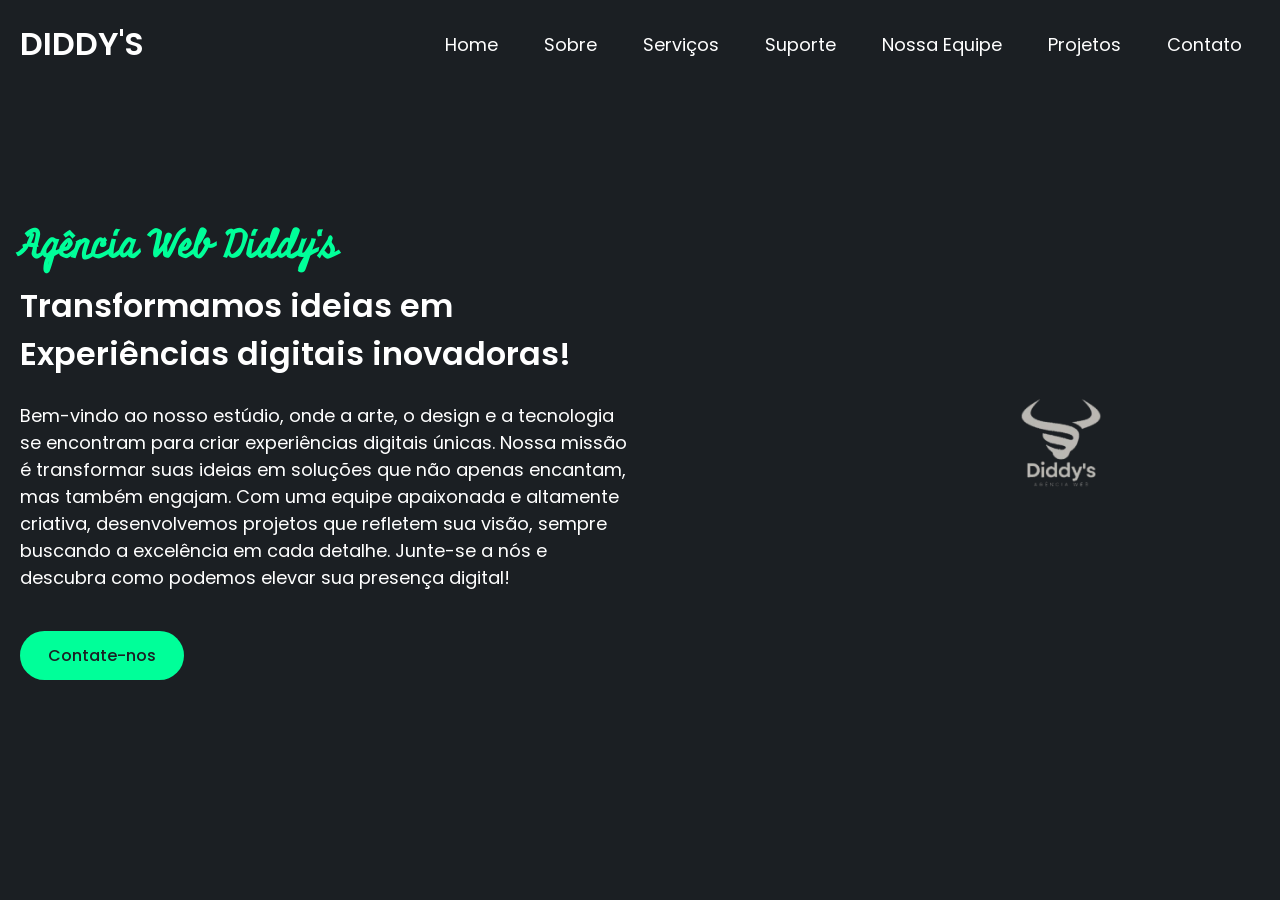
<file: index.html>
<!DOCTYPE html>
<html lang="pt-br">
<head>
  <meta charset="UTF-8">
  <meta name="viewport" content="width=device-width, initial-scale=1.0">
  <meta name="description" content="Agência Web Diddy's - Transforme suas ideias em experiências digitais inovadoras. Soluções em design, desenvolvimento de sites e mais!">
  <meta name="keywords" content="Agência Web, Desenvolvimento de Sites, Design Gráfico, Soluções Digitais, Marketing Digital, SEO">
  <meta name="author" content="Diddy's">
  <title>Agência Web Diddy's</title>
  <link rel="stylesheet" href="https://cdnjs.cloudflare.com/ajax/libs/font-awesome/6.6.0/css/all.min.css">
  <link rel="stylesheet" href="css/style.css">
</head>
<body>
  <header>
    <nav class="navbar section-content">
      <a href="#" class="nav-logo">
        <h2 class="logo-text">DIDDY'S</h2>
      </a>
      <ul class="nav-menu">
        <button id="menu-close-button" class="fas fa-times"></button>
        <li class="nav-item">
          <a href="index.html" class="nav-link">Home</a>
        </li>
        <li class="nav-item">
          <a href="Sobre/sobrenos.html" class="nav-link">Sobre</a>
        </li>
        <li class="nav-item">
          <a href="Serviços/servicos.html" class="nav-link">Serviços</a>
        </li>
        <li class="nav-item">
          <a href="Suporte/faq.html" class="nav-link">Suporte</a>
        </li>
        <li class="nav-item">
          <a href="participantes/nossotime.html" class="nav-link">Nossa Equipe</a>
        </li>
        <li class="nav-item">
          <a href="Projetos/projetos.html" class="nav-link">Projetos</a>
        </li>
        <li class="nav-item">
          <a href="Contato/contato.html" class="nav-link">Contato</a>
        </li>
      </ul>
      <button id="menu-open-button" class="fas fa-bars"></button>
    </nav>
  </header>

  <main>
    <!--primeira seção-->
    <section class="hero-section">
      <div class="section-content">
        <div class="hero-details">
          <h2 class="title">Agência Web Diddy's</h2>
          <h3 class="subtitle">Transformamos ideias em Experiências digitais inovadoras!</h3>
          
          <p class="description">Bem-vindo ao nosso estúdio, onde a arte, o design e a tecnologia se encontram para criar experiências digitais únicas. Nossa missão é transformar suas ideias em soluções que não apenas encantam, mas também engajam. Com uma equipe apaixonada e altamente criativa, desenvolvemos projetos que refletem sua visão, sempre buscando a excelência em cada detalhe. Junte-se a nós e descubra como podemos elevar sua presença digital!</p>
          
          <div class="buttons">
            <a href="Contato/contato.html" class="button contact-us">Contate-nos</a>
          </div>
        </div>
        <!--adicionar imagem-->
        <div class="hero-image-wrapper">
          <img src="img/fundo.png" alt="Imagem hero da Agência Web Diddy's, mostrando criatividade e design" class="hero-image">
        </div>
      </div>
    </section>

  </main>
  
  <script src="js-homepage/script.js"></script>
</body>
</html>
</file>
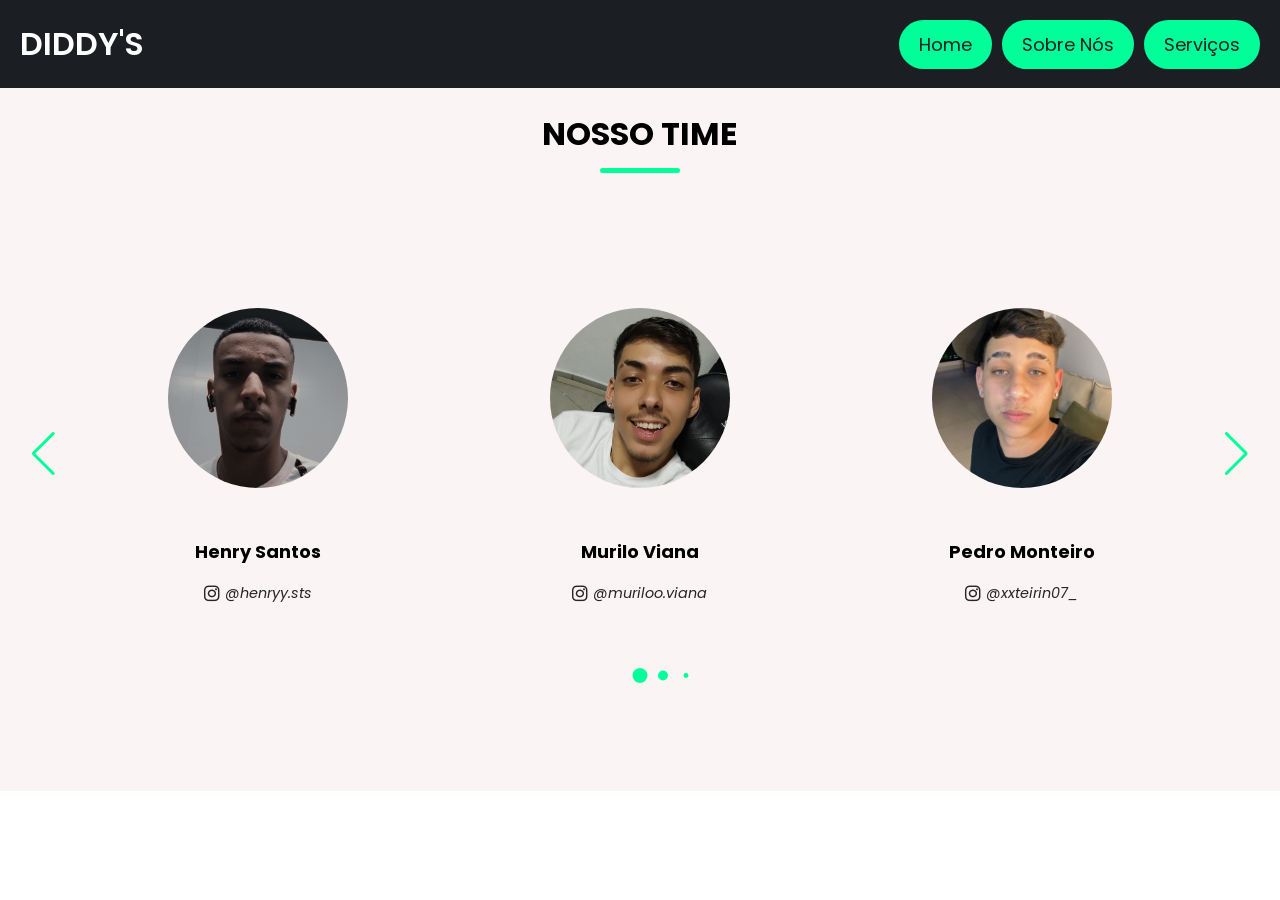
<file: participantes/nossotime.html>
<!DOCTYPE html>
<html lang="pt-br">

<head>
  <meta charset="UTF-8" />
  <meta name="viewport" content="width=device-width, initial-scale=1.0" />
  <meta name="description" content="Conheça os membros da nossa equipe! Profissionais qualificados para atender suas necessidades com excelência.">
  <title>Nossa Equipe - Conheça os Profissionais da Agência Diddy's</title>
  <!--fonte dos icones-->
  <link rel="stylesheet" href="https://cdnjs.cloudflare.com/ajax/libs/font-awesome/6.6.0/css/all.min.css" />
  <!--fonte da rolagem CSS-->
  <link rel="stylesheet" href="https://cdn.jsdelivr.net/npm/swiper@11/swiper-bundle.min.css" />

  <link rel="stylesheet" href="../css/participantes.css" />
</head>

<body>
  <header>
    <nav class="navbar section-content">
      <a href="../index.html" class="nav-logo">
        <h2 class="logo-text">DIDDY'S</h2>
      </a>
      <ul class="nav-menu">
        <button id="menu-close-button" class="fas fa-times"></button>
        <li class="nav-item">
          <a href="../index.html" class="nav-link">Home</a>
        </li>
        <li class="nav-item">
          <a href="../Sobre/sobrenos.html" class="nav-link">Sobre Nós</a>
        </li>
        <li class="nav-item">
          <a href="../Serviços/servicos.html" class="nav-link">Serviços</a>
        </li>
      </ul>
      <button id="menu-open-button" class="fas fa-bars"></button>
    </nav>
  </header>

  <main>
    <section class="testimonials-section">
      <h2 class="section-title">Nosso time</h2>
      <div class="section-content">
        <div class="slider-container swiper">
          <div class="slider-wrapper">
            <ul class="testimonials-list swiper-wrapper">
              <li class="testimonial swiper-slide">
                <img src="../img/Henry.jpeg" alt="Foto de Henry Santos, membro da equipe" class="user-image" />
                <h3 class="name">Henry Santos</h3>
                <i class="feedback">
                  <a href="https://instagram.com/henryy.sts" target="_blank">
                    <i class="fa-brands fa-instagram"></i> @henryy.sts
                  </a>
                </i>
              </li>
              <li class="testimonial swiper-slide">
                <img src="../img/Murilove.jpeg" alt="Foto de Murilo Viana, membro da equipe" class="user-image" />
                <h3 class="name">Murilo Viana</h3>
                <i class="feedback">
                  <a href="https://instagram.com/muriloo.viana" target="_blank">
                    <i class="fa-brands fa-instagram"></i> @muriloo.viana
                  </a>
                </i>
              </li>
              <li class="testimonial swiper-slide">
                <img src="../img/Pedro.jpeg" alt="Foto de Pedro Monteiro, membro da equipe" class="user-image" />
                <h3 class="name">Pedro Monteiro</h3>
                <i class="feedback">
                  <a href="https://instagram.com/xxteirin07_" target="_blank">
                    <i class="fa-brands fa-instagram"></i> @xxteirin07_
                  </a>
                </i>
              </li>
              <li class="testimonial swiper-slide">
                <img src="../img/Joao.jpeg" alt="Foto de João Victor, membro da equipe" class="user-image" />
                <h3 class="name">João Victor</h3>
                <i class="feedback">
                  <a href="https://instagram.com/_.joaovmelo._" target="_blank">
                    <i class="fa-brands fa-instagram"></i> @_.joaovmelo._
                  </a>
                </i>
              </li>
              <li class="testimonial swiper-slide">
                <img src="../img/Guilherme .jpeg" alt="Foto de Guilherme Lucas, membro da equipe" class="user-image" />
                <h3 class="name">Guilherme Lucas</h3>
                <i class="feedback">
                  <a href="https://instagram.com/__guixz7" target="_blank">
                    <i class="fa-brands fa-instagram"></i> @__guixz7
                  </a>
                </i>
              </li>
            </ul>

            <div class="swiper-pagination"></div>
            <div class="swiper-slide-button swiper-button-prev"></div>
            <div class="swiper-slide-button swiper-button-next"></div>
          </div>
        </div>
      </div>
    </section>
  </main>

  <!--rolagem script-->
  <script src="https://cdn.jsdelivr.net/npm/swiper@11/swiper-bundle.min.js"></script>

  <script src="../participantes/js-participantes/participantes.js"></script>
</body>

</html>
</file>
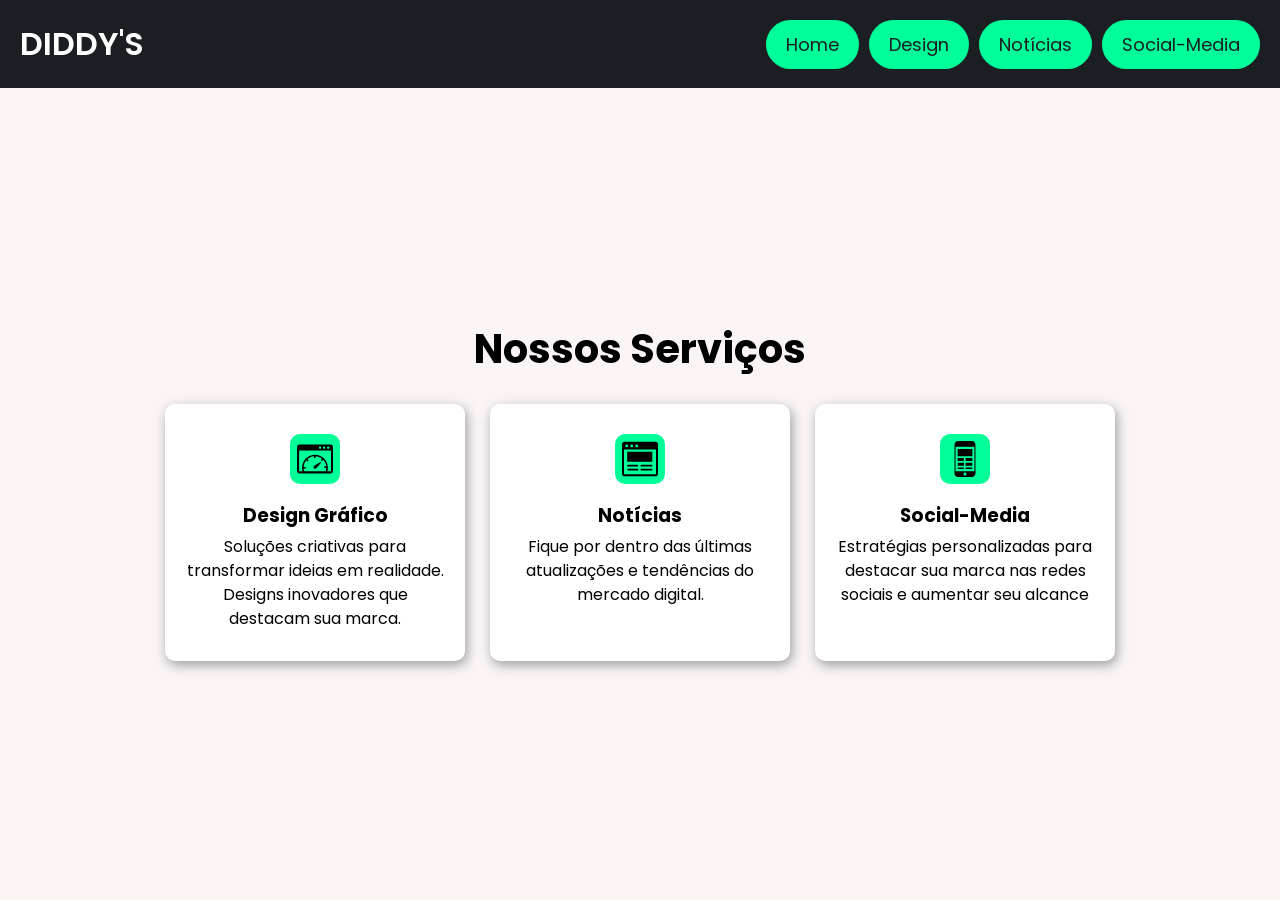
<file: Serviços/servicos.html>
<!DOCTYPE html>
<html lang="pt-br">
<head>
  <meta charset="UTF-8">
  <meta name="viewport" content="width=device-width, initial-scale=1.0">
  <meta name="description" content="Agência Diddy's - Oferecemos serviços criativos em Design, Social Media e mais. Transforme sua presença online com soluções personalizadas e inovadoras.">
  <meta name="keywords" content="Design Gráfico, Marketing Digital, Social Media, SEO, Soluções Criativas, Agência Web">
  <meta name="author" content="Diddy's">
  <title>Serviços - Agência Diddy's</title>
  <link rel="stylesheet" href="https://cdnjs.cloudflare.com/ajax/libs/font-awesome/6.6.0/css/all.min.css">
  <link rel="stylesheet" href="../css/servicos.css">
</head>
<body>
  <header>
    <nav class="navbar section-content">
      <a href="../index.html" class="nav-logo">
        <h2 class="logo-text">DIDDY'S</h2>
      </a>
      <ul class="nav-menu">
        <button id="menu-close-button" class="fas fa-times"></button>
        <li class="nav-item">
          <a href="../index.html" class="nav-link">Home</a>
        </li>
        <li class="nav-item">
          <a href="Design/design.html" class="nav-link">Design</a>
        </li>
        <li class="nav-item">
          <a href="Noticias/noticias.html" class="nav-link">Notícias</a>
        </li>
        <li class="nav-item">
          <a href="Social-Media/seo.html" class="nav-link">Social-Media</a>
        </li>
      </ul>
      <button id="menu-open-button" class="fas fa-bars"></button>
    </nav>
  </header>

  <main>
    <section class="services-container"> 
      <div class="services-box">
        <h1 class="services-title">Nossos Serviços</h1>
        
        <div class="services-items">
          <!-- Start Service -->
          <a href="Design/design.html" class="service-item">
            <img class="service-item-img" src="../img/img-6.svg" alt="Design Gráfico">
            
                <h3 class="service-item-subtitle">Design Gráfico</h3>

                <p class="service-item-description">
                  Soluções criativas para transformar ideias em realidade. Designs inovadores que destacam sua marca.
                </p>
              </a>
            <!-- End Service -->
            
            <!-- Start Service -->
            <a href="Noticias/noticias.html" class="service-item">
                <img class="service-item-img" src="../img/img-2.svg" alt="Notícias e Atualizações">

                <h3 class="service-item-subtitle">Notícias</h3>

                <p class="service-item-description">
                  Fique por dentro das últimas atualizações e tendências do mercado digital.
                </p>
              </a>
            <!-- End Service -->
            
            <!-- Start Service -->
            <a href="Social-Media/seo.html" class="service-item">
                <img class="service-item-img" src="../img/img-3.svg" alt="Estratégias de Social Media">

                <h3 class="service-item-subtitle">Social-Media</h3>

                <p class="service-item-description">
                  Estratégias personalizadas para destacar sua marca nas redes sociais e aumentar seu alcance
                  </p>
                </a>
                <!-- End Service -->
        </div>
      </div>
</section>
</main>


</body>
</html>
</file>
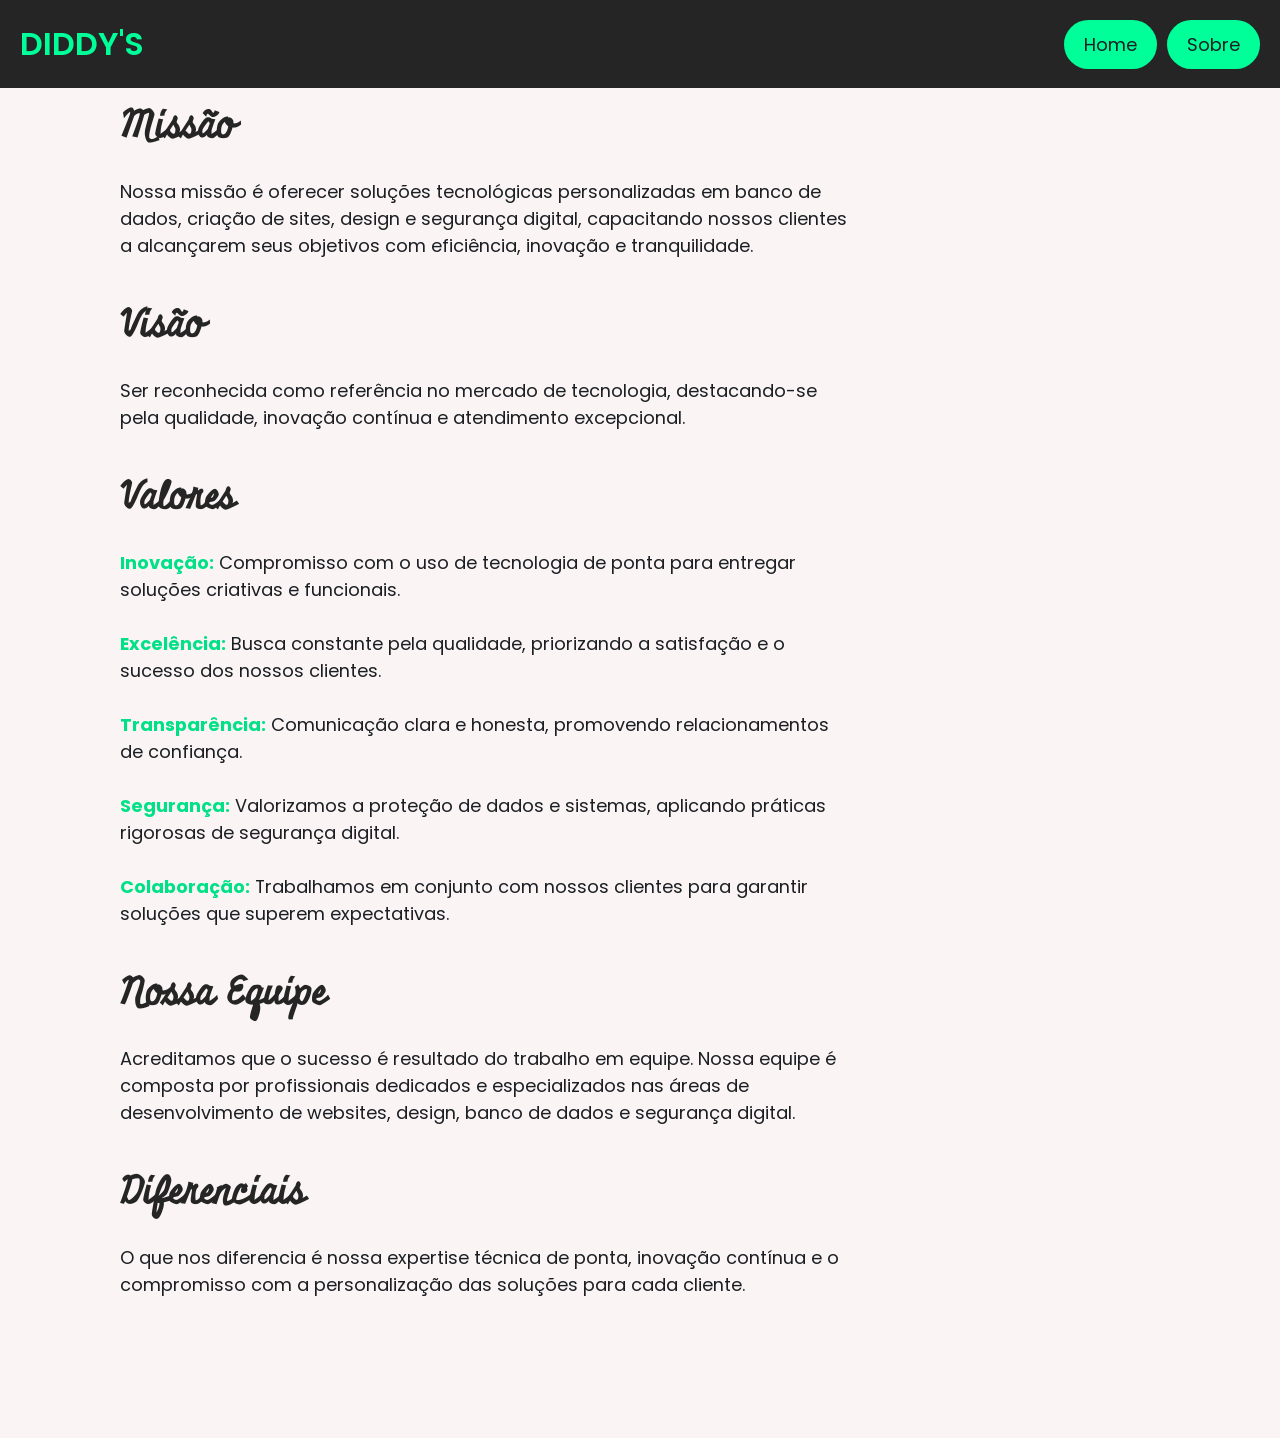
<file: Sobre/empresa.html>
<!DOCTYPE html>
<html lang="pt-br">
  <head>
    <meta charset="UTF-8">
    <meta name="viewport" content="width=device-width, initial-scale=1.0">
    <meta name="description" content="Agência Web Diddy's - Oferecemos soluções personalizadas em tecnologia, incluindo banco de dados, criação de sites, design gráfico e segurança digital. Saiba mais sobre nossa missão, visão, valores e equipe.">
    <meta name="keywords" content="Agência Web, Banco de Dados, Criação de Sites, Design Gráfico, Segurança Digital, Missão, Visão, Valores, Equipe">
    <meta name="author" content="Diddy's">
    <title>Agência Web Diddy's - Missão, Visão e Valores</title>
    <!-- Fonte dos ícones -->
    <link rel="stylesheet" href="https://cdnjs.cloudflare.com/ajax/libs/font-awesome/6.6.0/css/all.min.css">
    <link rel="stylesheet" href="../css/empresa.css">
  </head>
  <body>

    <!-- Header (Navbar) -->
    <header>
      <nav class="navbar section-content">
        <a href="../index.html" class="nav-logo">
          <h2 class="logo-text">DIDDY'S</h2>
        </a>
        <ul class="nav-menu">
          <button id="menu-close-button" class="fas fa-times"></button>
          <li class="nav-item">
            <a href="../index.html" class="nav-link">Home</a>
          </li>
          <li class="nav-item">
            <a href="sobrenos.html" class="nav-link">Sobre</a>
          </li>
        </ul>
        <button id="menu-open-button" class="fas fa-bars"></button>
      </nav>
    </header>

    <!-- Main Content -->
    <main>
      
      
      
      <!-- Hero Section: Missão, Visão, Valores -->
      <section class="hero-section segunda">
        <div class="section-content">
          <!-- Missão -->
          <div class="hero-details">
            <h3 class="title">Missão</h3>
            <p class="description">
              Nossa missão é oferecer soluções tecnológicas personalizadas em banco de dados, criação de sites, design e segurança digital, capacitando nossos clientes a alcançarem seus objetivos com eficiência, inovação e tranquilidade.
            </p>

            <!-- Visão -->
            <h3 class="title">Visão</h3>
            <p class="description">
              Ser reconhecida como referência no mercado de tecnologia, destacando-se pela qualidade, inovação contínua e atendimento excepcional.
            </p>

            <!-- Valores -->
            <h3 class="title">Valores</h3>
            <p class="description">
              <strong>Inovação:</strong> Compromisso com o uso de tecnologia de ponta para entregar soluções criativas e funcionais.<br><br>
              <strong>Excelência:</strong> Busca constante pela qualidade, priorizando a satisfação e o sucesso dos nossos clientes.<br><br>
              <strong>Transparência:</strong> Comunicação clara e honesta, promovendo relacionamentos de confiança.<br><br>
              <strong>Segurança:</strong> Valorizamos a proteção de dados e sistemas, aplicando práticas rigorosas de segurança digital.<br><br>
              <strong>Colaboração:</strong> Trabalhamos em conjunto com nossos clientes para garantir soluções que superem expectativas.
            </p>

            <!-- Nossa Equipe -->
            <h3 class="title">Nossa Equipe</h3>
            <p class="description">
              Acreditamos que o sucesso é resultado do trabalho em equipe. Nossa equipe é composta por profissionais dedicados e especializados nas áreas de desenvolvimento de websites, design, banco de dados e segurança digital.
            </p>

            <!-- Diferenciais -->
            <h3 class="title">Diferenciais</h3>
            <p class="description">
              O que nos diferencia é nossa expertise técnica de ponta, inovação contínua e o compromisso com a personalização das soluções para cada cliente.
            </p>
          </div>
        </div>
      </section>
    </main>

    <script src="../js-homepage/script.js"></script>

  </body>
</html>
</file>
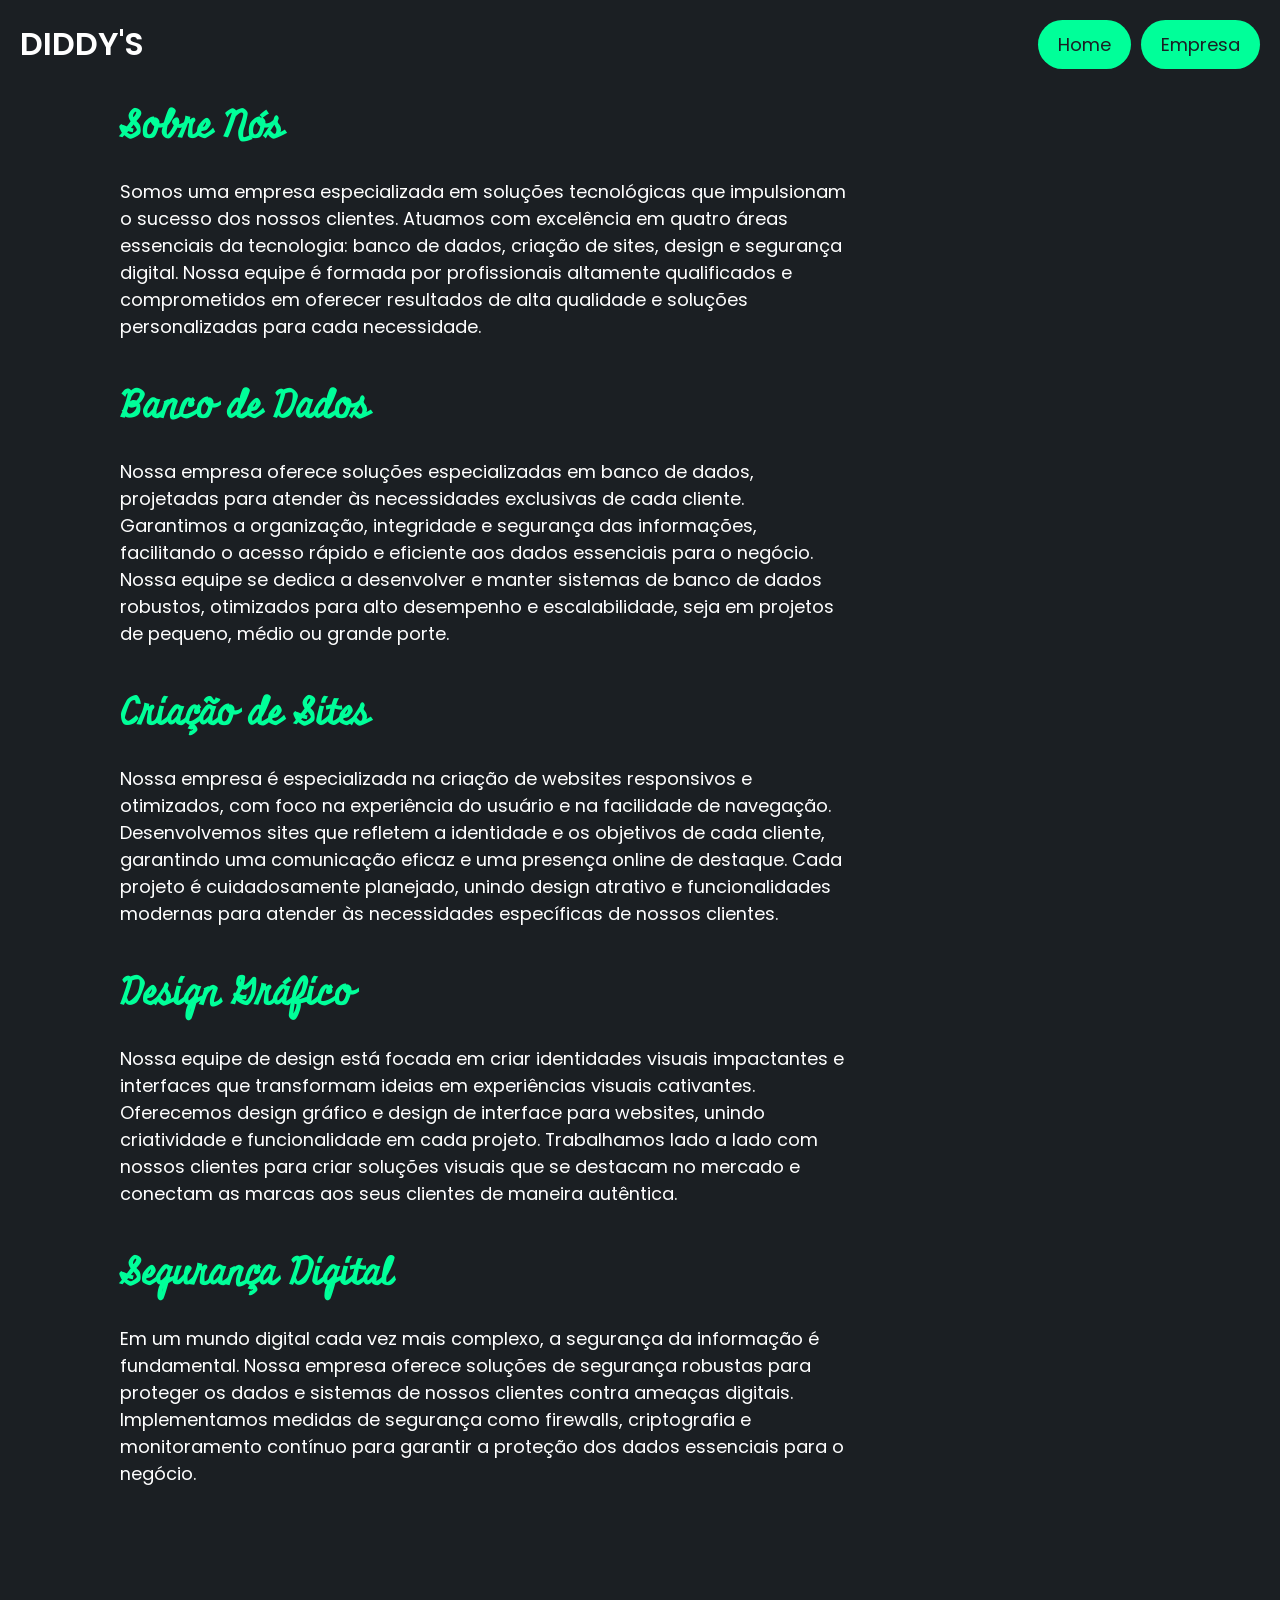
<file: Sobre/sobrenos.html>
<!DOCTYPE html>
<html lang="pt-br">
  <head>
    <meta charset="UTF-8">
    <meta name="viewport" content="width=device-width, initial-scale=1.0">
    <meta name="description" content="Agência Diddy's - Especializada em soluções de tecnologia, incluindo criação de sites, banco de dados, design e segurança digital. Descubra mais sobre nossos serviços e equipe.">
    <meta name="keywords" content="Agência Web, Criação de Sites, Banco de Dados, Design Gráfico, Segurança Digital, Soluções Tecnológicas">
    <meta name="author" content="Diddy's">
    <title>Agência Web Diddy's - Sobre Nós</title>
     <!--fonte dos icones-->
     <link rel="stylesheet" href="https://cdnjs.cloudflare.com/ajax/libs/font-awesome/6.6.0/css/all.min.css">
  
    <link rel="stylesheet" href="../css/sobrenos.css">
  </head>
<body>


  <header>
    <nav class="navbar section-content">
      <a href="../index.html" class="nav-logo">
        <h2 class="logo-text">DIDDY'S</h2>
      </a>
      <ul class="nav-menu">
        <button id="menu-close-button" class="fas fa-times"></button>
        <li class="nav-item">
          <a href="../index.html" class="nav-link">Home</a>
        </li>
        <li class="nav-item">
          <a href="../Sobre/empresa.html" class="nav-link">Empresa</a>
        </li>
      </ul>
      <button id="menu-open-button" class="fas fa-bars"></button>
    </nav>
  </header>

<main>
  <section class="hero-section segunda">
    <div class="section-content">
      <div class="hero-details">
        <h3 class="title">Sobre Nós</h3>
        <p class="description">
          Somos uma empresa especializada em soluções tecnológicas que impulsionam o sucesso dos nossos clientes. Atuamos com excelência em quatro áreas essenciais da tecnologia: banco de dados, criação de sites, design e segurança digital. Nossa equipe é formada por profissionais altamente qualificados e comprometidos em oferecer resultados de alta qualidade e soluções personalizadas para cada necessidade.
        </p>
        <h3 class="title">Banco de Dados</h3>
        <p class="description">
          Nossa empresa oferece soluções especializadas em banco de dados, projetadas para atender às necessidades exclusivas de cada cliente. Garantimos a organização, integridade e segurança das informações, facilitando o acesso rápido e eficiente aos dados essenciais para o negócio. Nossa equipe se dedica a desenvolver e manter sistemas de banco de dados robustos, otimizados para alto desempenho e escalabilidade, seja em projetos de pequeno, médio ou grande porte.
        </p>
        <h3 class="title">Criação de Sites</h3>
        <p class="description">
          Nossa empresa é especializada na criação de websites responsivos e otimizados, com foco na experiência do usuário e na facilidade de navegação. Desenvolvemos sites que refletem a identidade e os objetivos de cada cliente, garantindo uma comunicação eficaz e uma presença online de destaque. Cada projeto é cuidadosamente planejado, unindo design atrativo e funcionalidades modernas para atender às necessidades específicas de nossos clientes.
         </p>
        <h3 class="title">Design Gráfico</h3>
        <p class="description">
          Nossa equipe de design está focada em criar identidades visuais impactantes e interfaces que transformam ideias em experiências visuais cativantes. Oferecemos design gráfico e design de interface para websites, unindo criatividade e funcionalidade em cada projeto. Trabalhamos lado a lado com nossos clientes para criar soluções visuais que se destacam no mercado e conectam as marcas aos seus clientes de maneira autêntica.
        </p>
        <h3 class="title">Segurança Digital</h3>
        <p class="description">
          Em um mundo digital cada vez mais complexo, a segurança da informação é fundamental. Nossa empresa oferece soluções de segurança robustas para proteger os dados e sistemas de nossos clientes contra ameaças digitais. Implementamos medidas de segurança como firewalls, criptografia e monitoramento contínuo para garantir a proteção dos dados essenciais para o negócio.


        </p>
      </div>
    </div>
  </section>
</main>

<script src="../js-homepage/script.js"></script>


</body>
</html>
</file>
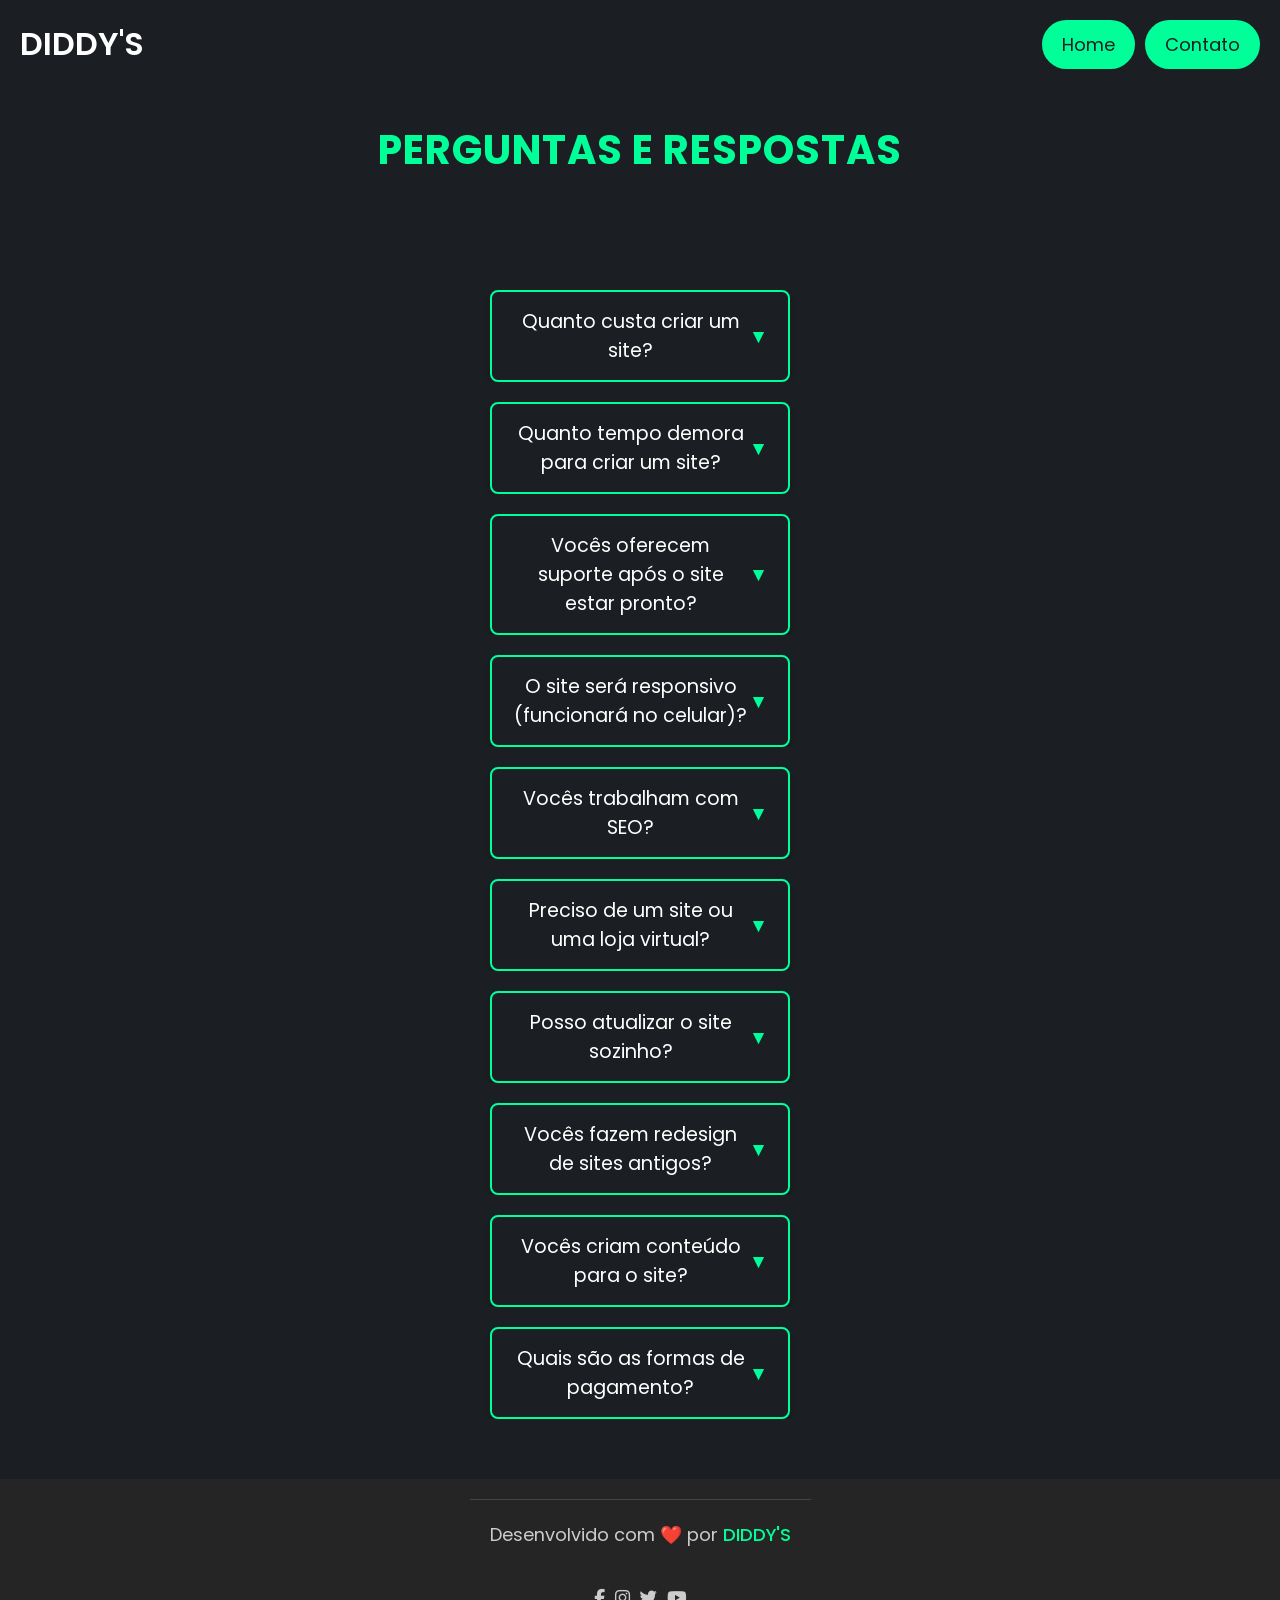
<file: Suporte/faq.html>
<!DOCTYPE html>
<html lang="pt-BR">

<head>
    <meta charset="UTF-8">
    <meta name="viewport" content="width=device-width, initial-scale=1.0">
    <meta name="description"
        content="Perguntas frequentes sobre os serviços da Agência Diddy's. Descubra informações sobre criação de sites, SEO, suporte e mais.">
    <meta name="keywords" content="FAQ, Perguntas Frequentes, Criação de Sites, Suporte, SEO, Agência Web, Diddy's">
    <meta name="author" content="Diddy's">
    <title>Perguntas Frequentes - Agência Web Diddy's</title>
    <link rel="stylesheet" href="https://cdnjs.cloudflare.com/ajax/libs/font-awesome/6.6.0/css/all.min.css">
    <link rel="stylesheet" href="../css/faq.css">
</head>

<body>

    <header>
        <nav class="navbar section-content">
            <a href="../index.html" class="nav-logo">
                <h2 class="logo-text">DIDDY'S</h2>
            </a>
            <ul class="nav-menu">
                <button id="menu-close-button" class="fas fa-times"></button>
                <li class="nav-item">
                    <a href="../index.html" class="nav-link">Home</a>
                </li>
                <li class="nav-item">
                    <a href="../Contato/contato.html" class="nav-link">Contato</a>
                </li>
            </ul>
            <button id="menu-open-button" class="fas fa-bars"></button>
        </nav>
    </header>

    <main>

        <section>
            <h1>Perguntas e Respostas</h1>


            <details>
                <summary>Quanto custa criar um site?</summary>
                <p>
                    O custo varia conforme o projeto, mas pode começar em R$ 1.500 para sites simples.
                </p>
            </details>

            <details>
                <summary>Quanto tempo demora para criar um site?</summary>
                <p>
                    O prazo médio é de 3 a 8 semanas, dependendo da complexidade.
            </details>

            <details>
                <summary>Vocês oferecem suporte após o site estar pronto? </summary>
                <p>
                    Sim, oferecemos planos de suporte e manutenção contínua.
                </p>
            </details>

            <details>
                <summary>O site será responsivo (funcionará no celular)?</summary>
                <p>
                    Sim, todos os nossos sites são otimizados para dispositivos móveis.
                </p>
            </details>

            <details>
                <summary>Vocês trabalham com SEO?</summary>
                <p>
                    Sim, otimizamos seu site para os mecanismos de busca, melhorando a visibilidade.
                </p>
            </details>

            <details>
                <summary>Preciso de um site ou uma loja virtual?</summary>
                <p>
                    Se o foco é vendas online, recomendamos uma loja virtual. Caso contrário, um site institucional pode
                    atender.
                </p>
            </details>

            <details>
                <summary>Posso atualizar o site sozinho?</summary>
                <p>
                    Sim, usamos plataformas com painéis fáceis de gerenciar, como WordPress.
                </p>
            </details>

            <details>
                <summary>Vocês fazem redesign de sites antigos?</summary>
                <p>
                    Sim, atualizamos seu site para torná-lo moderno, responsivo e otimizado.
                </p>
            </details>

            <details>
                <summary>Vocês criam conteúdo para o site?</summary>
                <p>
                    Sim, oferecemos serviços de criação de texto, imagens e até vídeos.
                </p>
            </details>

            <details>
                <summary> Quais são as formas de pagamento?</summary>
                <p>
                    Aceitamos parcelamento, transferências bancárias e pagamentos via PIX.


                </p>
            </details>

        </section>
    </main>

    <footer>
        <div class="footer-container">
            <p>Desenvolvido com ❤️ por <a href="#">DIDDY'S</a></p>
            <ul class="social-links">
                <li><a href="https://www.facebook.com/profile.php?id=61550572768068"><i
                            class="fab fa-facebook-f"></i></a></li>
                <li><a href="https://www.instagram.com/diddys_server/?igsh=MXJlbXI2OGthZ3R1Mg%3D%3D"><i
                            class="fab fa-instagram"></i></a></li>
                <li><a href="https://x.com/diddysserver?s=21"><i class="fab fa-twitter"></i></a></li>
                <li><a href="https://www.youtube.com/@Diddy_S-f3w"><i class="fab fa-youtube"></i></a></li>
            </ul>
        </div>
    </footer>


    <script src="../js-homepage/script.js"></script>
</body>

</html>
</file>
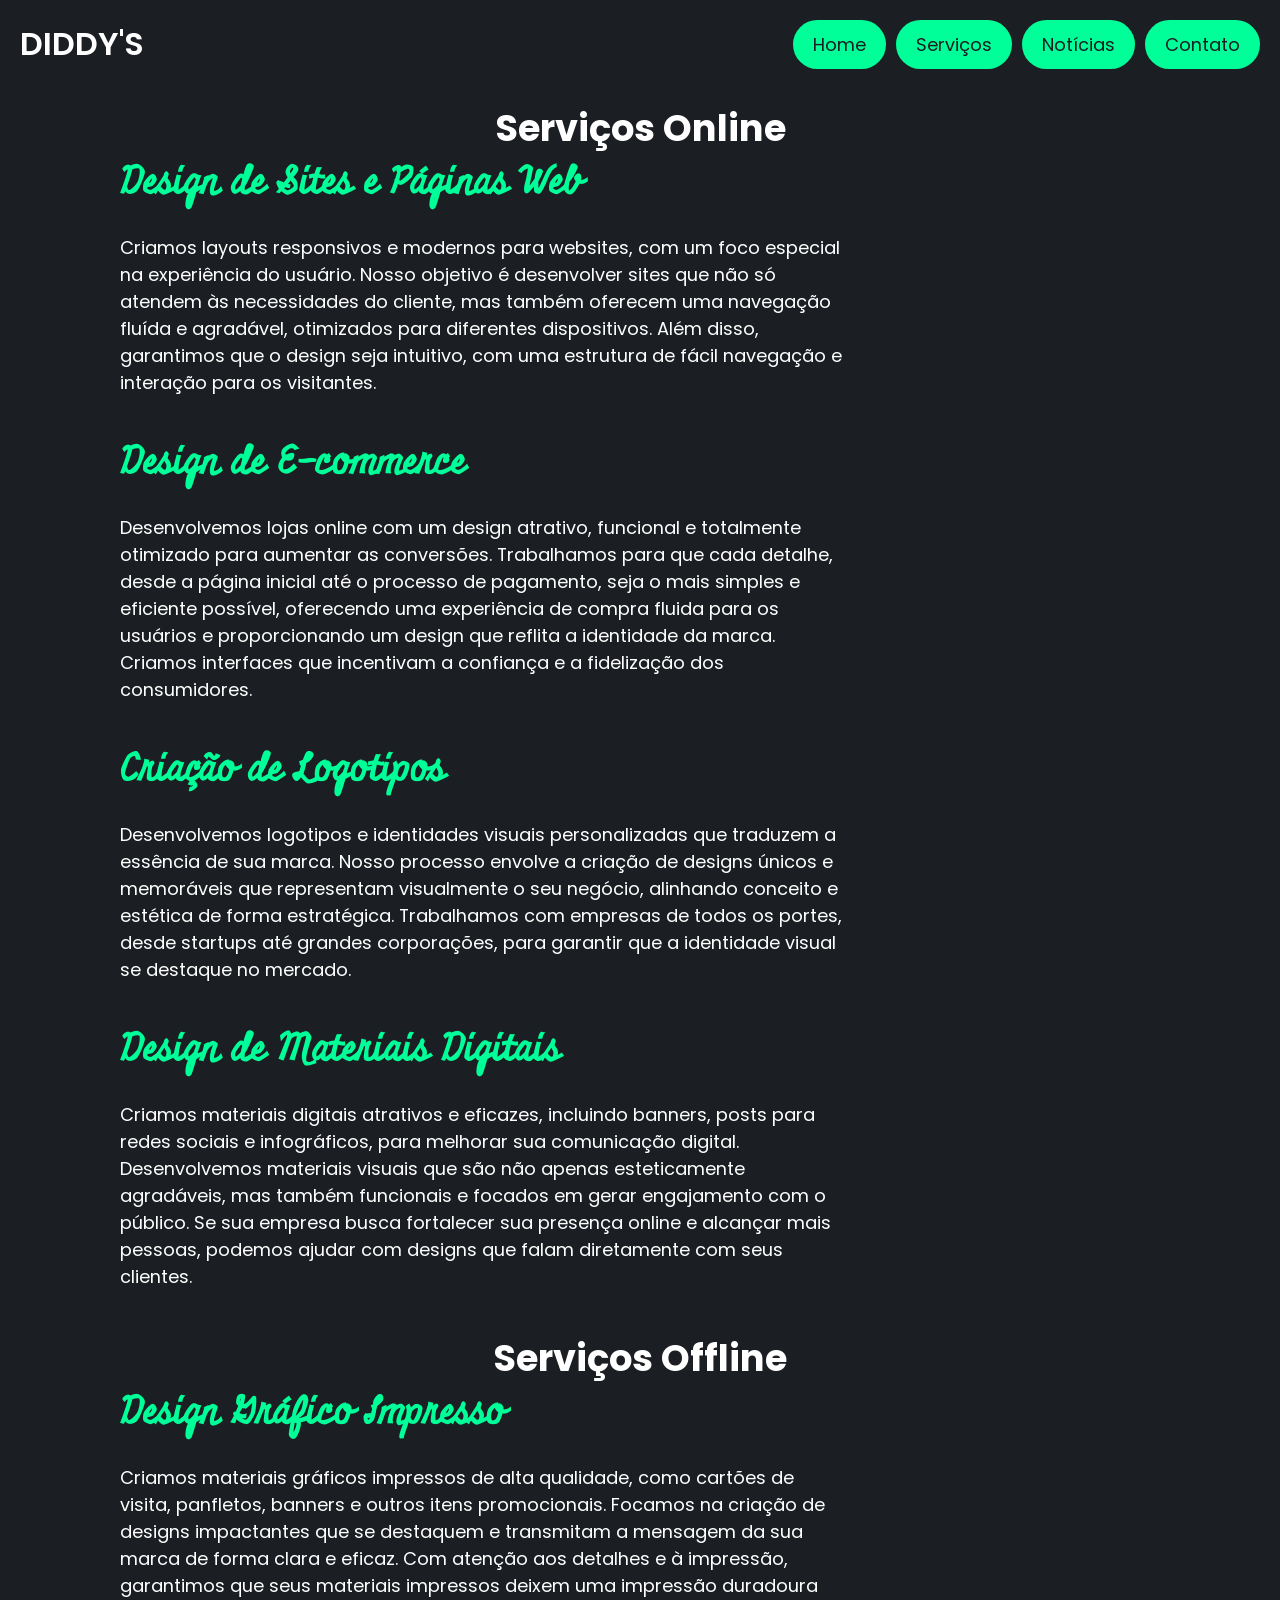
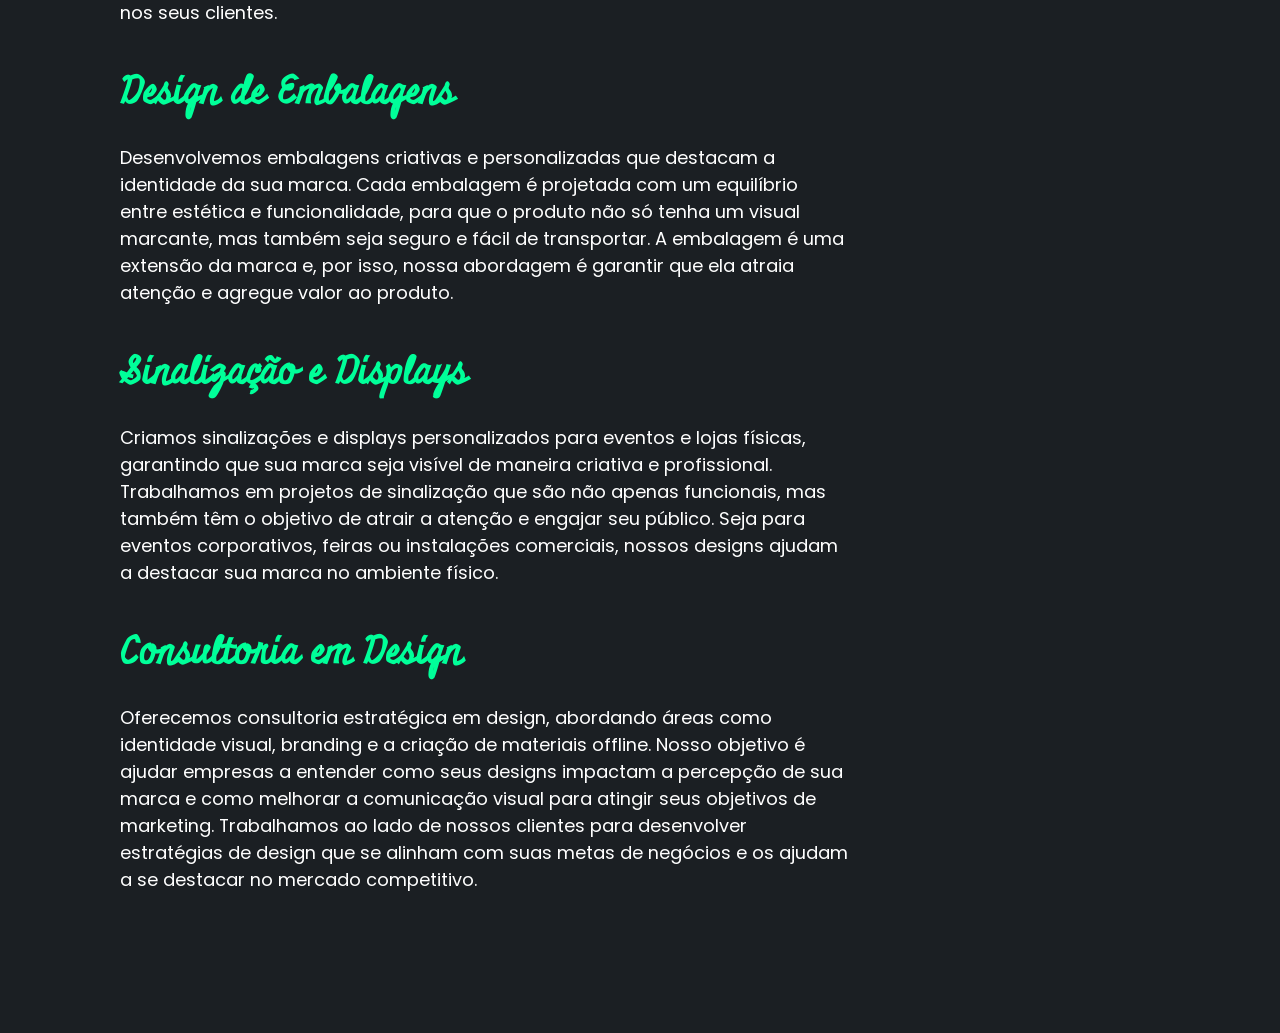
<file: Serviços/Design/design.html>
<!DOCTYPE html>
<html lang="pt-br">
<head>
  <meta charset="UTF-8">
  <meta name="viewport" content="width=device-width, initial-scale=1.0">
  <title>Serviços - Agência Web Diddy's</title>
  <link rel="stylesheet" href="https://cdnjs.cloudflare.com/ajax/libs/font-awesome/6.6.0/css/all.min.css">
  <link rel="stylesheet" href="../../css/design.css">
</head>
<body>
  <header>
    <nav class="navbar section-content">
      <a href="../../index.html" class="nav-logo">
        <h2 class="logo-text">DIDDY'S</h2>
      </a>
      <ul class="nav-menu">
        <button id="menu-close-button" class="fas fa-times"></button>
        <li class="nav-item">
          <a href="../../index.html" class="nav-link">Home</a>
        </li>
        <li class="nav-item">
          <a href="../../Serviços/servicos.html" class="nav-link">Serviços</a>
        </li>
        <li class="nav-item">
          <a href="../Noticias/noticias.html" class="nav-link">Notícias</a>
        </li>
        <li class="nav-item">
          <a href="../../Contato/contato.html" class="nav-link">Contato</a>
        </li>
      </ul>
      <button id="menu-open-button" class="fas fa-bars"></button>
    </nav>
  </header>

  <main>
    <section class="hero-section segunda">
      <div class="section-content">
        <div class="hero-details">
          <h2 class="title-service">Serviços Online</h2>
          <h3 class="title">Design de Sites e Páginas Web</h3>
          <p class="description">
            Criamos layouts responsivos e modernos para websites, com um foco especial na experiência do usuário. Nosso objetivo é desenvolver sites que não só atendem às necessidades do cliente, mas também oferecem uma navegação fluída e agradável, otimizados para diferentes dispositivos. Além disso, garantimos que o design seja intuitivo, com uma estrutura de fácil navegação e interação para os visitantes.
          </p>
          <h3 class="title">Design de E-commerce</h3>
          <p class="description">
            Desenvolvemos lojas online com um design atrativo, funcional e totalmente otimizado para aumentar as conversões. Trabalhamos para que cada detalhe, desde a página inicial até o processo de pagamento, seja o mais simples e eficiente possível, oferecendo uma experiência de compra fluida para os usuários e proporcionando um design que reflita a identidade da marca. Criamos interfaces que incentivam a confiança e a fidelização dos consumidores.
          </p>
          <h3 class="title">Criação de Logotipos</h3>
          <p class="description">
            Desenvolvemos logotipos e identidades visuais personalizadas que traduzem a essência de sua marca. Nosso processo envolve a criação de designs únicos e memoráveis que representam visualmente o seu negócio, alinhando conceito e estética de forma estratégica. Trabalhamos com empresas de todos os portes, desde startups até grandes corporações, para garantir que a identidade visual se destaque no mercado.
           </p>
          <h3 class="title">Design de Materiais Digitais</h3>
          <p class="description">
            Criamos materiais digitais atrativos e eficazes, incluindo banners, posts para redes sociais e infográficos, para melhorar sua comunicação digital. Desenvolvemos materiais visuais que são não apenas esteticamente agradáveis, mas também funcionais e focados em gerar engajamento com o público. Se sua empresa busca fortalecer sua presença online e alcançar mais pessoas, podemos ajudar com designs que falam diretamente com seus clientes.
          </p>
          <h2 class="title-service">Serviços Offline</h2>
          <h3 class="title">Design Gráfico Impresso</h3>
          <p class="description">
            Criamos materiais gráficos impressos de alta qualidade, como cartões de visita, panfletos, banners e outros itens promocionais. Focamos na criação de designs impactantes que se destaquem e transmitam a mensagem da sua marca de forma clara e eficaz. Com atenção aos detalhes e à impressão, garantimos que seus materiais impressos deixem uma impressão duradoura nos seus clientes.
          </p>
          <h3 class="title">Design de Embalagens</h3>
          <p class="description">
            Desenvolvemos embalagens criativas e personalizadas que destacam a identidade da sua marca. Cada embalagem é projetada com um equilíbrio entre estética e funcionalidade, para que o produto não só tenha um visual marcante, mas também seja seguro e fácil de transportar. A embalagem é uma extensão da marca e, por isso, nossa abordagem é garantir que ela atraia atenção e agregue valor ao produto.
          </p>
          <h3 class="title">Sinalização e Displays</h3>
          <p class="description">
            Criamos sinalizações e displays personalizados para eventos e lojas físicas, garantindo que sua marca seja visível de maneira criativa e profissional. Trabalhamos em projetos de sinalização que são não apenas funcionais, mas também têm o objetivo de atrair a atenção e engajar seu público. Seja para eventos corporativos, feiras ou instalações comerciais, nossos designs ajudam a destacar sua marca no ambiente físico.
          </p>
          <h3 class="title">Consultoria em Design</h3>
          <p class="description">
            Oferecemos consultoria estratégica em design, abordando áreas como identidade visual, branding e a criação de materiais offline. Nosso objetivo é ajudar empresas a entender como seus designs impactam a percepção de sua marca e como melhorar a comunicação visual para atingir seus objetivos de marketing. Trabalhamos ao lado de nossos clientes para desenvolver estratégias de design que se alinham com suas metas de negócios e os ajudam a se destacar no mercado competitivo.
          </p>

        </div>
      </div>
    </section>
  </main>

</body>
</html>
</file>
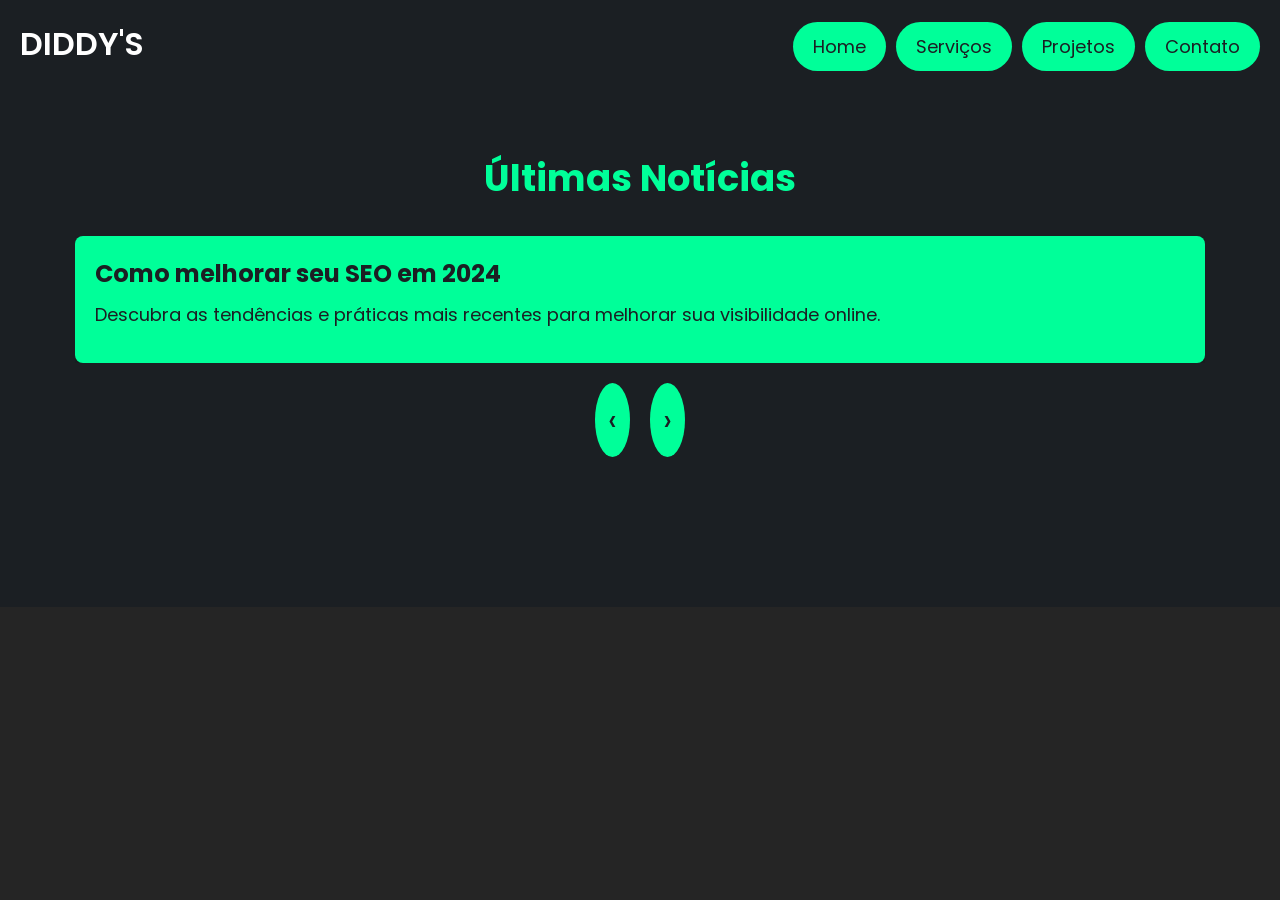
<file: Serviços/Noticias/noticias.html>
<!DOCTYPE html>
<html lang="pt-br">
<head>
  <meta charset="UTF-8">
  <meta name="viewport" content="width=device-width, initial-scale=1.0">
  <meta name="description" content="Agência Diddy's - Especialistas em desenvolvimento de sites e marketing digital. Saiba mais sobre nossos serviços e equipe.">
  <meta name="keywords" content="Agência Web, Desenvolvimento de Sites, Marketing Digital, SEO">
  <meta name="author" content="Diddy's">
  <title>Noticias - Agência Diddy's</title>
  <link rel="stylesheet" href="../../css/noticias.css">
</head>
<body>
  <header>
    <nav class="navbar section-content">
      <a href="../../index.html" class="nav-logo">
        <h2 class="logo-text">DIDDY'S</h2>
      </a>
      <ul class="nav-menu">
        <button id="menu-close-button" class="fas fa-times"></button>
        <li class="nav-item">
          <a href="../../index.html" class="nav-link">Home</a>
        </li>
        <li class="nav-item">
          <a href="../../Serviços/servicos.html" class="nav-link">Serviços</a>
        </li>
        <li class="nav-item">
          <a href="../../Projetos/projetos.html" class="nav-link">Projetos</a>
        </li>
        <li class="nav-item">
          <a href="../../Contato/contato.html" class="nav-link">Contato</a>
        </li>
      </ul>
      <button id="menu-open-button" class="fas fa-bars"></button>
    </nav>
  </header>

  <main>
    <section class="news-section">
      <h2>Últimas Notícias</h2>
      <div class="news-carousel">
        <div class="news-card">
          <h3>Como melhorar seu SEO em 2024</h3>
          <p>Descubra as tendências e práticas mais recentes para melhorar sua visibilidade online.</p>
        </div>
        <div class="news-card">
          <h3>Novos Projetos Concluídos</h3>
          <p>Conheça os projetos incríveis que finalizamos recentemente para nossos clientes.</p>
        </div>
        <div class="news-card">
          <h3>Ferramentas de Marketing Digital</h3>
          <p>Veja como escolher as ferramentas certas para potencializar sua estratégia de marketing.</p>
        </div>
      </div>
      <div class="carousel-controls">
        <button class="carousel-prev">&#8249;</button>
        <button class="carousel-next">&#8250;</button>
      </div>
    </section>
    
    
  </main>
  <script src="../../js-homepage/noticias.js"></script>

</body>
</html>
</file>
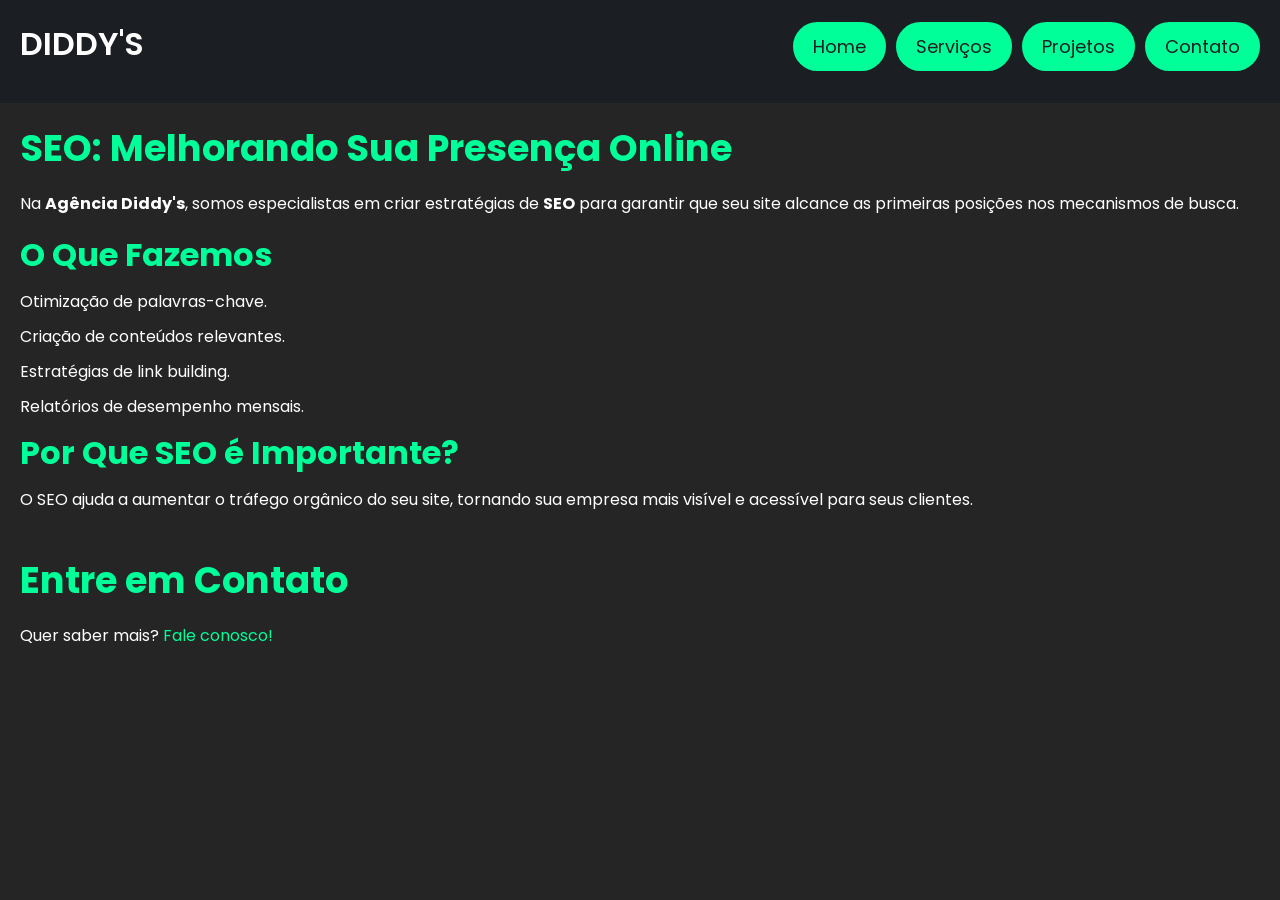
<file: Serviços/Social-Media/seo.html>
<!DOCTYPE html>
<html lang="pt-br">
<head>
  <meta charset="UTF-8">
  <meta name="viewport" content="width=device-width, initial-scale=1.0">
  <meta name="description" content="Agência Diddy's - Especialistas em desenvolvimento de sites e marketing digital. Saiba mais sobre nossos serviços e equipe.">
  <meta name="keywords" content="Agência Web, Desenvolvimento de Sites, Marketing Digital, SEO">
  <meta name="author" content="Diddy's">
  <title>SEO - Agência Diddy's</title>
  <link rel="stylesheet" href="../../css/seo.css">
</head>
<body>
  <header>
    <nav class="navbar section-content">
      <a href="../../index.html" class="nav-logo">
        <h2 class="logo-text">DIDDY'S</h2>
      </a>
      <ul class="nav-menu">
        <button id="menu-close-button" class="fas fa-times"></button>
        <li class="nav-item">
          <a href="../../index.html" class="nav-link">Home</a>
        </li>
        <li class="nav-item">
          <a href="../../Serviços/servicos.html" class="nav-link">Serviços</a>
        </li>
        <li class="nav-item">
          <a href="../../Projetos/projetos.html" class="nav-link">Projetos</a>
        </li>
        <li class="nav-item">
          <a href="../../Contato/contato.html" class="nav-link">Contato</a>
        </li>
      </ul>
      <button id="menu-open-button" class="fas fa-bars"></button>
    </nav>
  </header>

  <main>
    <section>
      <h2>SEO: Melhorando Sua Presença Online</h2>
      <p>
        Na <strong>Agência Diddy's</strong>, somos especialistas em criar estratégias de 
        <strong>SEO</strong> para garantir que seu site alcance as primeiras posições nos mecanismos de busca.
      </p>
      <h3>O Que Fazemos</h3>
      <ul>
        <li>Otimização de palavras-chave.</li>
        <li>Criação de conteúdos relevantes.</li>
        <li>Estratégias de link building.</li>
        <li>Relatórios de desempenho mensais.</li>
      </ul>
      <h3>Por Que SEO é Importante?</h3>
      <p>
        O SEO ajuda a aumentar o tráfego orgânico do seu site, tornando sua empresa mais visível e acessível para seus clientes.
      </p>
    </section>

    <section>
      <h2>Entre em Contato</h2>
      <p class="cta-text">
        Quer saber mais? <a href="../../Contato/contato.html" class="cta-link">Fale conosco!</a>
      </p>
    </section>
  </main>

</body>
</html>
</file>
<file: css/style.css>
@import url('https://fonts.googleapis.com/css2?family=Miniver&family=Poppins:ital,wght@0,400;0,500;0,600;0,700;1,400;1,900&display=swap');


* {
  margin: 0;
  padding: 0;
  box-sizing: border-box;
 font-family: "Poppins", serif;
}


:root {
  /* Colors */
  --white-color: #fff;
  --dark-color: #252525;
  --primary-color: #1B1F23;
  --secondary-color:#00FF99;
  --light-pink-color: #faf4f5;
  --medium-gray-color: #ccc;
  
  /* Font size */
  --font-size-s: 0.9rem;
  --font-size-n: 1rem;
  --font-size-m: 1.12rem;
  --font-size-l: 1.5rem;
  --font-size-xl: 2rem;
  --font-size-xxl: 2.3rem;
  
  /* Font weight */
  --font-weight-normal: 400;
  --font-weight-medium: 500;
  --font-weight-semibold: 600;
  --font-weight-bold: 700;
  
  /* Border radius */
  --border-radius-s: 8px;
  --border-radius-m: 30px;
  --border-radius-circle: 50%;
  
  /* Site max width */
  --site-max-width: 1700px;
}


/*geral*/
ul{
  list-style: none;
}

a{
  text-decoration: none;
}

button{
  cursor: pointer;
  border: none;
  background: none;
}

img{
  width: 100%;
}

.section-content{
  margin: 0 auto;
  padding: 0 20px;
  max-width: var(--site-max-width);
}


/*navbar*/
header {
  position: fixed;
  width: 100%;
  z-index: 5;
  background: var(--primary-color);
}

header .navbar{
  display: flex;
  padding: 20px;
  align-items: center;
  justify-content: space-between;
}

.navbar .nav-logo .logo-text{
  color: var(--white-color);
  font-size: var(--font-size-xl);
  font-weight: var(--font-weight-semibold);
  font-family: "Poppins", sans-serif;
}

.navbar .nav-menu{
  display: flex;
  gap: 10px;
}

.navbar .nav-menu .nav-link {
  padding: 10px 18px;
  color: var(--white-color);
  font-size: var(--font-size-m);
  border-radius: var(--border-radius-m);
  transition: 0.3s ease;
}

.navbar .nav-menu .nav-link:hover{
  color: var(--primary-color);
  background: var(--secondary-color);
}

.navbar :where(#menu-close-button, #menu-open-button){
  display: none;
}


/*home*/
.hero-section{
  min-height: 100vh;
  background: var(--primary-color);
}

.hero-section .section-content{
  display: flex;
  align-items: center;
  min-height: 100vh;
  color: var(--white-color);
  justify-content: space-between;
}

.hero-section .hero-details .title{
  font-size: var(--font-size-xxl);
  color: var(--secondary-color);
  font-family: "Miniver", sans-serif;
}

.hero-section .hero-details .subtitle{
  margin-top: 8px;
  max-width: 70%;
  font-weight: var(--font-weight-semibold);
  font-size: var(--font-size-xl);
  font-family: "Poppins", sans-serif;
}

.hero-section .hero-details .description{
  max-width: 70%;
  margin: 24px 0 40px;
  font-size: var(--font-size-m);
  font-family: "Poppins", sans-serif;
}

.hero-section .hero-details .buttons{
  display: flex;
  gap: 23px;
}

.hero-section .hero-details .button{
  padding: 10px 26px;
  border: 2px solid transparent;
  color: var(--primary-color);
  background: var(--secondary-color);
  border-radius: var(--border-radius-m);
  font-weight: var(--font-weight-medium);
  transition: 0.3s ease;
}

.hero-section .hero-details .button:hover{
  color: var(--white-color);
  border-color: var(--white-color);
  background: transparent;
}

.hero-section .hero-image-wrapper{
  max-width: 100%;
  margin-right: 30px;
}

/* parte da responsividade*/
@media screen and (max-width: 1024px) {
  .menu-section .menu-list{
    gap: 60px;
  }
  .menu-section .menu-list .menu-item{
    width: calc(100% / 3 - 60px);
  }
}

/* parte da responsividade 900px*/
  @media screen and (max-width: 900px) {
    :root{
      --font-size-m: 1rem;
      --font-size-l: 1.3rem;
      --font-size-xl: 1.5rem;
      --font-size-xxl: 1.8rem;
    }
  
    .navbar :where(#menu-close-button, #menu-open-button){
      display: block;
      font-size: var(--font-size-l);
    }
    
    body.show-mobile-menu header::before{
      content: "";
      position: fixed;
      left: 0;
      top: 0;
      height: 100%;
      width: 100%;
      backdrop-filter: blur(5px);
      background: rgba(0, 0, 0, 0.2);
    }
  
    .navbar #menu-close-button{
      position: absolute;
      right: 30px;
      top: 30px;
    }
  
    .navbar #menu-open-button{
      color: var(--white-color);
      display: block;
    }
  
    .navbar .nav-menu{
      display: block;
      position: fixed;
      left: -300px;
      top:0;
      width: 300px;
      height: 100%;
      display: flex;
      flex-direction: column;
      align-items: center;
      padding-top: 100px;
      background: var(--white-color);
      transition: left 0.2s ease;
    }
  
    body.show-mobile-menu .navbar .nav-menu{
      left: 0;
    }
  
    .navbar .nav-menu .nav-link{
      color: var(--dark-color);
      display: block;
      margin-top: 17px;
      font-size: var(--font-size-l);
    }
  
    .hero-section .section-content{
      flex-direction: column-reverse;
      justify-content: center;
      padding: 30px 20px 20px;
      text-align: center;
      gap: 50px;
    }
  
    .hero-section .hero-details :is(.subtitle, .description) ,.about-section .about-details {
      max-width: 100%;
    }
    
    .hero-section .hero-details .buttons{
      justify-content: center;
    }
  
    .hero-section .hero-image-wrapper{
      max-width: 270px;
      margin-right: 0;
    }

    .about-section .section-content{
      gap: 70px;
      flex-direction: column;
    }

    .about-section .about-image-wrapper .about-image{
      width: 100%;
      height: 100%;
      max-width: 250px;
      aspect-ratio: 1;
    }

    .menu-section .menu-list{
      gap: 30px;
    }
    .menu-section .menu-list .menu-item{
      width: calc(100% / 2 - 30px);
    }

    .menu-section .menu-list .menu-item .menu-image{
      max-width: 200px;
    }
  }

  /* parte da responsividade 640px*/
  @media screen and (max-width: 640px) {
    .menu-section .menu-list{
      gap: 60px;
    }

    .menu-section .menu-list .menu-item{
      width: 100%;
    }

    .testimonials-section .slider-wrapper{
      margin: 0 0 30px;
    }

    .testimonials-section .swiper-slide-button{
      display: none;
    }
  }
</file>
<file: css/participantes.css>
@import url('https://fonts.googleapis.com/css2?family=Miniver&family=Poppins:ital,wght@0,400;0,500;0,600;0,700;1,400;1,900&display=swap');


* {
  margin: 0;
  padding: 0;
  box-sizing: border-box;
 font-family: "Poppins", serif;
}


:root {
  /* Colors */
  --white-color: #fff;
  --dark-color: #252525;
  --primary-color: #1B1F23;
  --secondary-color:#00FF99;
  --light-pink-color: #faf4f5;
  --medium-gray-color: #ccc;
  
  /* Font size */
  --font-size-s: 0.9rem;
  --font-size-n: 1rem;
  --font-size-m: 1.12rem;
  --font-size-l: 1.5rem;
  --font-size-xl: 2rem;
  --font-size-xxl: 2.3rem;
  
  /* Font weight */
  --font-weight-normal: 400;
  --font-weight-medium: 500;
  --font-weight-semibold: 600;
  --font-weight-bold: 700;
  
  /* Border radius */
  --border-radius-s: 8px;
  --border-radius-m: 30px;
  --border-radius-circle: 50%;
  
  /* Site max width */
  --site-max-width: 1300px;
}


/*geral*/
ul{
  list-style: none;
}

a{
  text-decoration: none;
}

button{
  cursor: pointer;
  border: none;
  background: none;
}

img{
  width: 100%;
}

.section-content{
  margin: 0 auto;
  padding: 0 20px;
  max-width: var(--site-max-width);
}


.section-title{
  text-align: center;
  padding: 60px 0 100px;
  text-transform: uppercase;
  font-size: var(--font-size-xl);

}

.section-title::after{
  content: "";
  width: 80px;
  height: 5px;
  margin: 10px auto 0;
  border-radius: var(--border-radius-s);
  display: block;
  background-color: var(--secondary-color);
}

/*navbar*/
header {
  position: fixed;
  width: 100%;
  z-index: 5;
  background: var(--primary-color);
}

header .navbar{
  display: flex;
  padding: 20px;
  align-items: center;
  justify-content: space-between;
}

.navbar .nav-logo .logo-text{
  color: var(--white-color);
  font-size: var(--font-size-xl);
  font-weight: var(--font-weight-semibold);
  font-family: "Poppins", sans-serif;
}

.navbar .nav-menu{
  display: flex;
  gap: 10px;
}

.navbar .nav-menu .nav-link {
  padding: 10px 18px;
  border: 2px solid transparent;
  color: var(--primary-color);
  background: var(--secondary-color);
  font-size: var(--font-size-m);
  border-radius: var(--border-radius-m);
  transition: 0.3s ease;
}

.navbar .nav-menu .nav-link:hover{
  color: var(--white-color);
  border-color: var(--white-color);
  background: transparent;
}

.navbar :where(#menu-close-button, #menu-open-button){
  display: none;
}


/*home*/
.hero-section{
  min-height: 100vh;
  background: var(--primary-color);
}

.hero-section .section-content{
  display: flex;
  align-items: center;
  min-height: 100vh;
  color: var(--white-color);
  justify-content: space-between;
}

.hero-section .hero-details .title{
  font-size: var(--font-size-xxl);
  color: var(--secondary-color);
  font-family: "Miniver", sans-serif;
}

.hero-section .hero-details .subtitle{
  margin-top: 8px;
  max-width: 70%;
  font-weight: var(--font-weight-semibold);
  font-size: var(--font-size-xl);
  font-family: "Poppins", sans-serif;
}

.hero-section .hero-details .description{
  max-width: 70%;
  margin: 24px 0 40px;
  font-size: var(--font-size-m);
  font-family: "Poppins", sans-serif;
}

.hero-section .hero-details .buttons{
  display: flex;
  gap: 23px;
}

.hero-section .hero-details .button{
  padding: 10px 26px;
  border: 2px solid transparent;
  color: var(--primary-color);
  background: var(--secondary-color);
  border-radius: var(--border-radius-m);
  font-weight: var(--font-weight-medium);
  transition: 0.3s ease;
}

.hero-section .hero-details .button:hover{
  color: var(--white-color);
  border-color: var(--white-color);
  background: transparent;
}

.hero-section .hero-image-wrapper{
  max-width: 100%;
  margin-right: 30px;
}

/*participantes styling*/
.testimonials-section{
  padding: 50px 0 100px;
  background: var(--light-pink-color);
}

.testimonials-section .slider-wrapper{
  overflow: hidden;
  margin: 0 60px 50px;
}

.testimonials-section .testimonial{
  user-select: none;
  display: flex;
  padding: 35px;
  text-align: center;
  flex-direction: column;
  align-items: center;
}

.testimonials-section .testimonial .user-image{
  width: 180px;
  height: 180px;
  object-fit: cover;
  margin-bottom: 50px;
  border-radius: var(--border-radius-circle);
}

.testimonials-section .testimonial .name{
  margin-bottom: 16px;
  font-size: var(--font-size-m);
}

.testimonials-section .testimonial .feedback{
  line-height: 25px;
}

.feedback a {
  text-decoration: none;
  color: var(--dark-color);
  font-size: var(--font-size-s);
  display: flex;
  align-items: center;
  gap: 5px;
}

.feedback a:hover {
  color: var(--secondary-color);
}

.feedback a i {
  font-size: var(--font-size-m);
}

.testimonials-section .swiper-pagination-bullet{
  width: 15px;
  height: 15px;
  opacity: 1;
  background: var(--secondary-color);
}

.testimonials-section .swiper-slide-button{
  margin-top: -50px;
  color: var(--secondary-color);
  transition: 0.3s ease;
}
.testimonials-section .swiper-slide-button:hover{
  color: var(--primary-color);
}



/* parte da responsividade 1024px*/
@media screen and (max-width: 1024px) {
  .menu-section .menu-list{
    gap: 60px;
  }
  .menu-section .menu-list .menu-item{
    width: calc(100% / 3 - 60px);
  }
}

/* parte da responsividade 900px*/
  @media screen and (max-width: 900px) {
    :root{
      --font-size-m: 1rem;
      --font-size-l: 1.3rem;
      --font-size-xl: 1.5rem;
      --font-size-xxl: 1.8rem;
    }
  
    .navbar :where(#menu-close-button, #menu-open-button){
      display: block;
      font-size: var(--font-size-l);
    }
    
    body.show-mobile-menu header::before{
      content: "";
      position: fixed;
      left: 0;
      top: 0;
      height: 100%;
      width: 100%;
      backdrop-filter: blur(5px);
      background: rgba(0, 0, 0, 0.2);
    }
  
    .navbar #menu-close-button{
      position: absolute;
      right: 30px;
      top: 30px;
    }
  
    .navbar #menu-open-button{
      color: var(--white-color);
      display: block;
    }
  
    .navbar .nav-menu{
      display: block;
      position: fixed;
      left: -300px;
      top:0;
      width: 300px;
      height: 100%;
      display: flex;
      flex-direction: column;
      align-items: center;
      padding-top: 100px;
      background: var(--white-color);
      transition: left 0.2s ease;
    }
  
    body.show-mobile-menu .navbar .nav-menu{
      left: 0;
    }
  
    .navbar .nav-menu .nav-link{
      color: var(--dark-color);
      display: block;
      margin-top: 17px;
      font-size: var(--font-size-l);
    }
  
    .hero-section .section-content{
      flex-direction: column-reverse;
      justify-content: center;
      padding: 30px 20px 20px;
      text-align: center;
      gap: 50px;
    }
  
    .hero-section .hero-details :is(.subtitle, .description) ,.about-section .about-details {
      max-width: 100%;
    }
    
    .hero-section .hero-details .buttons{
      justify-content: center;
    }
  
    .hero-section .hero-image-wrapper{
      max-width: 270px;
      margin-right: 0;
    }

    .about-section .section-content{
      gap: 70px;
      flex-direction: column;
    }

    .about-section .about-image-wrapper .about-image{
      width: 100%;
      height: 100%;
      max-width: 250px;
      aspect-ratio: 1;
    }

    .menu-section .menu-list{
      gap: 30px;
    }
    .menu-section .menu-list .menu-item{
      width: calc(100% / 2 - 30px);
    }

    .menu-section .menu-list .menu-item .menu-image{
      max-width: 200px;
    }
  }

  /* parte da responsividade 640px*/
  @media screen and (max-width: 640px) {
    .menu-section .menu-list{
      gap: 60px;
    }

    .menu-section .menu-list .menu-item{
      width: 100%;
    }

    .testimonials-section .slider-wrapper{
      margin: 0 0 30px;
    }

    .testimonials-section .swiper-slide-button{
      display: none;
    }
  }
</file>
<file: css/servicos.css>
@import url('https://fonts.googleapis.com/css2?family=Miniver&family=Poppins:ital,wght@0,400;0,500;0,600;0,700;1,400;1,900&display=swap');


* {
  margin: 0;
  padding: 0;
  box-sizing: border-box;
 font-family: "Poppins", serif;
}


:root {
  /* Colors */
  --white-color: #fff;
  --dark-color: #252525;
  --primary-color: #1B1F23;
  --secondary-color:#00FF99;
  --light-pink-color: #faf4f5;
  --medium-gray-color: #ccc;
  
  /* Font size */
  --font-size-s: 0.9rem;
  --font-size-n: 1rem;
  --font-size-m: 1.12rem;
  --font-size-l: 1.5rem;
  --font-size-xl: 2rem;
  --font-size-xxl: 2.3rem;
  
  /* Font weight */
  --font-weight-normal: 400;
  --font-weight-medium: 500;
  --font-weight-semibold: 600;
  --font-weight-bold: 700;
  
  /* Border radius */
  --border-radius-s: 8px;
  --border-radius-m: 30px;
  --border-radius-circle: 50%;
  
  /* Site max width */
  --site-max-width: 1700px;
}


/*geral*/
ul{
  list-style: none;
}

a{
  text-decoration: none;
}

button{
  cursor: pointer;
  border: none;
  background: none;
}

img{
  width: 100%;
}

.section-content{
  margin: 0 auto;
  padding: 0 20px;
  max-width: var(--site-max-width);
}


/*navbar*/
header {
  position: fixed;
  top: 0;
  left: 0;
  width: 100%;
  z-index: 5;
  background: var(--primary-color);
}

header .navbar{
  display: flex;
  padding: 20px;
  align-items: center;
  justify-content: space-between;
}

.navbar .nav-logo .logo-text{
  color: var(--white-color);
  font-size: var(--font-size-xl);
  font-weight: var(--font-weight-semibold);
  font-family: "Poppins", sans-serif;
}

.navbar .nav-menu{
  display: flex;
  gap: 10px;
}

.navbar .nav-menu .nav-link {
  background-color: var(--secondary-color);
  padding: 10px 18px;
  color: var(--primary-color);
  font-size: var(--font-size-m);
  border-radius: var(--border-radius-m);
  transition: 0.3s ease;
  border: 2px solid transparent;
}

.navbar .nav-menu .nav-link:hover{
  color: var(--white-color);
  border-color: var(--white-color);
  background: transparent;
}

.navbar :where(#menu-close-button, #menu-open-button){
  display: none;
}

/* Serviços */
main {
  padding-top: 80px;
}

body{
  align-items: center;
  background-color: var(--light-pink-color);
  display: flex;
  height: 100vh;
  justify-content: center;
}

.services-container{
  max-width: 1200px;
}

.services-box{
  display: flex;
  flex-wrap: wrap;
  gap: 25px;
  justify-content: center;
  padding: 20px 30px;
}

.services-title{
  font-size: 2.5em;
}

.services-items{
  display: flex;
  flex-wrap: wrap;
  gap: 25px;
  justify-content: center;
}

.service-item{
  text-decoration: none;
  color: inherit;
  background-color: var(--white-color);
  border-radius: 10px;
  cursor: pointer;
  filter: drop-shadow(2px 4px 6px #9c9c9c);
  padding: 30px 20px;
  text-align: center;
  transition: transform .5s;
  width: 300px;
}

.service-item:hover{
  background-color: var(--secondary-color);
  transform: scale(1.2);
  z-index: 10;
}

.service-item:hover .service-item-img{
  background-color: #fff;
}

.service-item-img{
  background-color:var(--secondary-color);
  border-radius: 10px;
  height: 50px;
  padding: 7px;
  width: 50px;
}

.service-item-subtitle{
  margin-top: 10px;
}

.service-item-description{
  line-height: 1.5;
  margin-top: 5px;
}




/* parte da responsividade*/
@media screen and (max-width: 1024px) {
  .menu-section .menu-list{
    gap: 60px;
  }
  .menu-section .menu-list .menu-item{
    width: calc(100% / 3 - 60px);
  }
}

/* parte da responsividade 900px*/
@media screen and (max-width: 900px) {
  :root{
    --font-size-m: 1rem;
    --font-size-l: 1.3rem;
    --font-size-xl: 1.5rem;
    --font-size-xxl: 1.8rem;
  }

  .navbar :where(#menu-close-button, #menu-open-button){
    display: block;
    font-size: var(--font-size-l);
  }
  
  body.show-mobile-menu header::before{
    content: "";
    position: fixed;
    left: 0;
    top: 0;
    height: 100%;
    width: 100%;
    backdrop-filter: blur(5px);
    background: rgba(0, 0, 0, 0.2);
  }

  .navbar #menu-close-button{
    position: absolute;
    right: 30px;
    top: 30px;
  }

  .navbar #menu-open-button{
    color: var(--white-color);
    display: block;
  }

  .navbar .nav-menu{
    display: block;
    position: fixed;
    left: -300px;
    top:0;
    width: 300px;
    height: 100%;
    display: flex;
    flex-direction: column;
    align-items: center;
    padding-top: 100px;
    background: var(--white-color);
    transition: left 0.2s ease;
  }

  body.show-mobile-menu .navbar .nav-menu{
    left: 0;
  }

  .navbar .nav-menu .nav-link{
    color: var(--dark-color);
    display: block;
    margin-top: 17px;
    font-size: var(--font-size-l);
  }

  .hero-section .section-content{
    flex-direction: column-reverse;
    justify-content: center;
    padding: 30px 20px 20px;
    text-align: center;
    gap: 50px;
  }

  .hero-section .hero-details :is(.subtitle, .description) ,.about-section .about-details {
    max-width: 100%;
  }
  
  .hero-section .hero-details .buttons{
    justify-content: center;
  }

  .hero-section .hero-image-wrapper{
    max-width: 270px;
    margin-right: 0;
  }

  .about-section .section-content{
    gap: 70px;
    flex-direction: column;
  }

  .about-section .about-image-wrapper .about-image{
    width: 100%;
    height: 100%;
    max-width: 250px;
    aspect-ratio: 1;
  }

  .menu-section .menu-list{
    gap: 30px;
  }
  .menu-section .menu-list .menu-item{
    width: calc(100% / 2 - 30px);
  }

  .menu-section .menu-list .menu-item .menu-image{
    max-width: 200px;
  }
}

/* parte da responsividade 640px*/
@media screen and (max-width: 640px) {
  .menu-section .menu-list{
    gap: 60px;
  }

  .menu-section .menu-list .menu-item{
    width: 100%;
  }

  .testimonials-section .slider-wrapper{
    margin: 0 0 30px;
  }

  .testimonials-section .swiper-slide-button{
    display: none;
  }
}

  @media (max-width:700px) {
    body{
        height:100%;
    }

    .services-container{
        padding: 30px;
    }

    .services-box{
        padding: 0;
    }

    .service-item{
        width: 100%;
    }
}
</file>
<file: css/empresa.css>
@import url('https://fonts.googleapis.com/css2?family=Miniver&family=Poppins:ital,wght@0,400;0,500;0,600;0,700;1,400;1,900&display=swap');


* {
  margin: 0;
  padding: 0;
  box-sizing: border-box;
 font-family: "Poppins", serif;
}


:root {
  /* Colors */
  --white-color: #fff;
  --dark-color: #252525;
  --primary-color: #1B1F23;
  --secondary-color:#00FF99;
  --light-pink-color: #faf4f5;
  --medium-gray-color: #ccc;
  
  /* Font size */
  --font-size-s: 0.9rem;
  --font-size-n: 1rem;
  --font-size-m: 1.12rem;
  --font-size-l: 1.5rem;
  --font-size-xl: 2rem;
  --font-size-xxl: 2.3rem;
  
  /* Font weight */
  --font-weight-normal: 400;
  --font-weight-medium: 500;
  --font-weight-semibold: 600;
  --font-weight-bold: 700;
  
  /* Border radius */
  --border-radius-s: 8px;
  --border-radius-m: 30px;
  --border-radius-circle: 50%;
  
  /* Site max width */
  --site-max-width: 1300px;
}


/*geral*/
ul{
  list-style: none;
}

a{
  text-decoration: none;
}

button{
  cursor: pointer;
  border: none;
  background: none;
}

img{
  width: 100%;
}

.section-content{
  margin: 0 auto;
  padding: 0 20px;
  max-width: var(--site-max-width);
}


.section-title{
  text-align: center;
  padding: 60px 0 100px;
  text-transform: uppercase;
  font-size: var(--font-size-xl);

}

.section-title::after{
  content: "";
  width: 80px;
  height: 5px;
  margin: 10px auto 0;
  border-radius: var(--border-radius-s);
  display: block;
  background-color: var(--secondary-color);
}

/*navbar*/
header {
  position: fixed;
  width: 100%;
  z-index: 5;
  background: var(--dark-color);
}

header .navbar{
  display: flex;
  padding: 20px;
  align-items: center;
  justify-content: space-between;
}

.navbar .nav-logo .logo-text{
  color: var(--secondary-color);
  font-size: var(--font-size-xl);
  font-weight: var(--font-weight-semibold);
  font-family: "Poppins", sans-serif;
}

.navbar .nav-menu{
  display: flex;
  gap: 10px;
}

.navbar .nav-menu .nav-link {
  background-color: var(--secondary-color);
  padding: 10px 18px;
  color: var(--primary-color);
  font-size: var(--font-size-m);
  border-radius: var(--border-radius-m);
  transition: 0.3s ease;
  border: 2px solid transparent;
}

.navbar .nav-menu .nav-link:hover{
  color: var(--white-color);
  border-color: var(--white-color);
  background: transparent;
}

.navbar :where(#menu-close-button, #menu-open-button){
  display: none;
}


/*home*/
.hero-section{
  min-height: 100vh;
  background: var(--primary-color);
}

.hero-section .section-content{
  display: flex;
  align-items: center;
  min-height: 100vh;
  color: var(--white-color);
  justify-content: space-between;
}




.hero-section .hero-details .title{
  font-size: var(--font-size-xxl);
  color: var(--secondary-color);
  font-family: "Miniver", sans-serif;
}

.hero-section .hero-details .subtitle{
  margin-top: 8px;
  max-width: 70%;
  font-weight: var(--font-weight-semibold);
  font-size: var(--font-size-xl);
  font-family: "Poppins", sans-serif;
}

.hero-section .hero-details .description{
  max-width: 70%;
  margin: 24px 0 40px;
  font-size: var(--font-size-m);
  font-family: "Poppins", sans-serif;
}

.hero-section .hero-details .buttons{
  display: flex;
  gap: 23px;
}

.hero-section .hero-details .button{
  padding: 10px 26px;
  border: 2px solid transparent;
  color: var(--primary-color);
  background: var(--secondary-color);
  border-radius: var(--border-radius-m);
  font-weight: var(--font-weight-medium);
  transition: 0.3s ease;
}

.hero-section .hero-details .button:hover{
  color: var(--white-color);
  border-color: var(--white-color);
  background: transparent;
}

.hero-section .hero-image-wrapper{
  max-width: 100%;
  margin-right: 30px;
}

/* parte da responsividade*/
@media screen and (max-width: 1024px) {
  .menu-section .menu-list{
    gap: 60px;
  }
  .menu-section .menu-list .menu-item{
    width: calc(100% / 3 - 60px);
  }
}

/* parte da responsividade 900px*/
  @media screen and (max-width: 900px) {
    :root{
      --font-size-m: 1rem;
      --font-size-l: 1.3rem;
      --font-size-xl: 1.5rem;
      --font-size-xxl: 1.8rem;
    }
  
    .navbar :where(#menu-close-button, #menu-open-button){
      display: block;
      font-size: var(--font-size-l);
    }
    
    body.show-mobile-menu header::before{
      content: "";
      position: fixed;
      left: 0;
      top: 0;
      height: 100%;
      width: 100%;
      backdrop-filter: blur(5px);
      background: rgba(0, 0, 0, 0.2);
    }
  
    .navbar #menu-close-button{
      position: absolute;
      right: 30px;
      top: 30px;
    }
  
    .navbar #menu-open-button{
      color: var(--white-color);
      display: block;
    }
  
    .navbar .nav-menu{
      display: block;
      position: fixed;
      left: -300px;
      top:0;
      width: 300px;
      height: 100%;
      display: flex;
      flex-direction: column;
      align-items: center;
      padding-top: 100px;
      background: var(--white-color);
      transition: left 0.2s ease;
    }
  
    body.show-mobile-menu .navbar .nav-menu{
      left: 0;
    }
  
    .navbar .nav-menu .nav-link{
      color: var(--dark-color);
      display: block;
      margin-top: 17px;
      font-size: var(--font-size-l);
    }
  
    .hero-section .section-content{
      flex-direction: column-reverse;
      justify-content: center;
      padding: 30px 20px 20px;
      text-align: center;
      gap: 50px;
    }
  
    .hero-section .hero-details :is(.subtitle, .description) ,.about-section .about-details {
      max-width: 100%;
    }
    
    .hero-section .hero-details .buttons{
      justify-content: center;
    }
  
    .hero-section .hero-image-wrapper{
      max-width: 270px;
      margin-right: 0;
    }

    .about-section .section-content{
      gap: 70px;
      flex-direction: column;
    }

    .about-section .about-image-wrapper .about-image{
      width: 100%;
      height: 100%;
      max-width: 250px;
      aspect-ratio: 1;
    }

    .menu-section .menu-list{
      gap: 30px;
    }
    .menu-section .menu-list .menu-item{
      width: calc(100% / 2 - 30px);
    }

    .menu-section .menu-list .menu-item .menu-image{
      max-width: 200px;
    }
  }

  /* parte da responsividade 640px*/
  @media screen and (max-width: 640px) {
    .menu-section .menu-list{
      gap: 60px;
    }

    .menu-section .menu-list .menu-item{
      width: 100%;
    }

    .testimonials-section .slider-wrapper{
      margin: 0 0 30px;
    }

    .testimonials-section .swiper-slide-button{
      display: none;
    }
  }

/*sobre*/
.hero-section.segunda {
  background-color: var(--light-pink-color);
  padding: 100px;
}

.hero-section.segunda .title {
  color: var(--dark-color);
}

.hero-section.segunda .description {
  color: var(--primary-color);
}

strong{
  color: #00e187;
}
</file>
<file: css/sobrenos.css>
@import url('https://fonts.googleapis.com/css2?family=Miniver&family=Poppins:ital,wght@0,400;0,500;0,600;0,700;1,400;1,900&display=swap');


* {
  margin: 0;
  padding: 0;
  box-sizing: border-box;
 font-family: "Poppins", serif;
}


:root {
  /* Colors */
  --white-color: #fff;
  --dark-color: #252525;
  --primary-color: #1B1F23;
  --secondary-color:#00FF99;
  --light-pink-color: #faf4f5;
  --medium-gray-color: #ccc;
  
  /* Font size */
  --font-size-s: 0.9rem;
  --font-size-n: 1rem;
  --font-size-m: 1.12rem;
  --font-size-l: 1.5rem;
  --font-size-xl: 2rem;
  --font-size-xxl: 2.3rem;
  
  /* Font weight */
  --font-weight-normal: 400;
  --font-weight-medium: 500;
  --font-weight-semibold: 600;
  --font-weight-bold: 700;
  
  /* Border radius */
  --border-radius-s: 8px;
  --border-radius-m: 30px;
  --border-radius-circle: 50%;
  
  /* Site max width */
  --site-max-width: 1300px;
}


/*geral*/
ul{
  list-style: none;
}

a{
  text-decoration: none;
}

button{
  cursor: pointer;
  border: none;
  background: none;
}

img{
  width: 100%;
}

.section-content{
  margin: 0 auto;
  padding: 0 20px;
  max-width: var(--site-max-width);
}



.left-text .text {
  text-align: left;
  padding: 60px ;
  font-size: 16px;
  
}




/*navbar*/
header {
  position: fixed;
  width: 100%;
  z-index: 5;
  background: var(--primary-color);
}

header .navbar{
  display: flex;
  padding: 20px;
  align-items: center;
  justify-content: space-between;
}

.navbar .nav-logo .logo-text{
  text-align: center;
  color: var(--white-color);
  font-size: var(--font-size-xl);
  font-weight: var(--font-weight-semibold);
  font-family: "Poppins", sans-serif;
  align-items: center;  
}

.navbar .nav-menu{
  display: flex;
  gap: 10px;
  border: var(--white-color);
}

.navbar .nav-menu .nav-link {
  background-color: var(--secondary-color);
  padding: 10px 18px;
  color: var(--primary-color);
  font-size: var(--font-size-m);
  border-radius: var(--border-radius-m);
  transition: 0.3s ease;
  border: 2px solid transparent;
}

.navbar .nav-menu .nav-link:hover{
  color: var(--white-color);
  border-color: var(--white-color);
  background: transparent;
}

.navbar :where(#menu-close-button, #menu-open-button){
  display: none;
}


/*home*/
.hero-section{
  min-height: 100vh;
  background: var(--primary-color);
}

.hero-section .section-content{
  display: flex;
  align-items: center;
  min-height: 100vh;
  color: var(--white-color);
  justify-content: space-between;
}

.hero-section .hero-details .title{
  font-size: var(--font-size-xxl);
  color: var(--secondary-color);
  font-family: "Miniver", sans-serif;
}

.hero-section .hero-details .subtitle{
  margin-top: 8px;
  max-width: 70%;
  font-weight: var(--font-weight-semibold);
  font-size: var(--font-size-xl);
  font-family: "Poppins", sans-serif;
}

.hero-section .hero-details .description{
  max-width: 70%;
  margin: 24px 0 40px;
  font-size: var(--font-size-m);
  font-family: "Poppins", sans-serif;
}

.hero-section .hero-details .buttons{
  display: flex;
  gap: 23px;
}

.hero-section .hero-details .button{
  padding: 10px 26px;
  border: 2px solid transparent;
  color: var(--primary-color);
  background: var(--secondary-color);
  border-radius: var(--border-radius-m);
  font-weight: var(--font-weight-medium);
  transition: 0.3s ease;
}

.hero-section .hero-details .button:hover{
  color: var(--white-color);
  border-color: var(--white-color);
  background: transparent;
}

.hero-section .hero-image-wrapper{
  max-width: 100%;
  margin-right: 30px;
}

/* parte da responsividade*/
@media screen and (max-width: 1024px) {
  .menu-section .menu-list{
    gap: 60px;
  }
  .menu-section .menu-list .menu-item{
    width: calc(100% / 3 - 60px);
  }
}

/* parte da responsividade 900px*/
  @media screen and (max-width: 900px) {
    :root{
      --font-size-m: 1rem;
      --font-size-l: 1.3rem;
      --font-size-xl: 1.5rem;
      --font-size-xxl: 1.8rem;
    }
  
    .navbar :where(#menu-close-button, #menu-open-button){
      display: block;
      font-size: var(--font-size-l);
    }
    
    body.show-mobile-menu header::before{
      content: "";
      position: fixed;
      left: 0;
      top: 0;
      height: 100%;
      width: 100%;
      backdrop-filter: blur(5px);
      background: rgba(0, 0, 0, 0.2);
    }
  
    .navbar #menu-close-button{
      position: absolute;
      right: 30px;
      top: 30px;
    }
  
    .navbar #menu-open-button{
      color: var(--white-color);
      display: block;
    }
  
    .navbar .nav-menu{
      display: block;
      position: fixed;
      left: -300px;
      top:0;
      width: 300px;
      height: 100%;
      display: flex;
      flex-direction: column;
      align-items: center;
      padding-top: 100px;
      background: var(--white-color);
      transition: left 0.2s ease;
    }
  
    body.show-mobile-menu .navbar .nav-menu{
      left: 0;
    }
  
    .navbar .nav-menu .nav-link{
      color: var(--dark-color);
      display: block;
      margin-top: 17px;
      font-size: var(--font-size-l);
    }
  
    .hero-section .section-content{
      flex-direction: column-reverse;
      justify-content: center;
      padding: 30px 20px 20px;
      text-align: center;
      gap: 50px;
    }
  
    .hero-section .hero-details :is(.subtitle, .description) ,.about-section .about-details {
      max-width: 100%;
    }
    
    .hero-section .hero-details .buttons{
      justify-content: center;
    }
  
    .hero-section .hero-image-wrapper{
      max-width: 270px;
      margin-right: 0;
    }

    .about-section .section-content{
      gap: 70px;
      flex-direction: column;
    }

    .about-section .about-image-wrapper .about-image{
      width: 100%;
      height: 100%;
      max-width: 250px;
      aspect-ratio: 1;
    }

    .menu-section .menu-list{
      gap: 30px;
    }
    .menu-section .menu-list .menu-item{
      width: calc(100% / 2 - 30px);
    }

    .menu-section .menu-list .menu-item .menu-image{
      max-width: 200px;
    }
  }

  /* parte da responsividade 640px*/
  @media screen and (max-width: 640px) {
    .menu-section .menu-list{
      gap: 60px;
    }

    .menu-section .menu-list .menu-item{
      width: 100%;
    }

    .testimonials-section .slider-wrapper{
      margin: 0 0 30px;
    }

    .testimonials-section .swiper-slide-button{
      display: none;
    }
  }

/*sobre*/
.hero-section.segunda {
  background-color: var(--primary-color);
  padding: 100px;
}

.hero-section.segunda .title {
  color: var(--secondary-color);
}

.hero-section.segunda .description {
  color: var(--white-color);
}
</file>
<file: css/faq.css>
/* Estilo geral da página */
@import url('https://fonts.googleapis.com/css2?family=Miniver&family=Poppins:ital,wght@0,400;0,500;0,600;0,700;1,400;1,900&display=swap');


* {
  margin: 0;
  padding: 0;
  box-sizing: border-box;
 font-family: "Poppins", serif;
}


:root {
  /* Colors */
  --white-color: #fff;
  --dark-color: #252525;
  --primary-color: #1B1F23;
  --secondary-color:#00FF99;
  --light-pink-color: #faf4f5;
  --medium-gray-color: #ccc;
  
  /* Font size */
  --font-size-s: 0.9rem;
  --font-size-n: 1rem;
  --font-size-m: 1.12rem;
  --font-size-l: 1.5rem;
  --font-size-xl: 2rem;
  --font-size-xxl: 2.3rem;
  
  /* Font weight */
  --font-weight-normal: 400;
  --font-weight-medium: 500;
  --font-weight-semibold: 600;
  --font-weight-bold: 700;
  
  /* Border radius */
  --border-radius-s: 8px;
  --border-radius-m: 30px;
  --border-radius-circle: 50%;
  
  /* Site max width */
  --site-max-width: 1700px;
}


/*geral*/
ul{
  list-style: none;
}

a{
  text-decoration: none;
}

button{
  cursor: pointer;
  border: none;
  background: none;
}

img{
  width: 100%;
}

.section-content{
  margin: 0 auto;
  padding: 0 20px;
  max-width: var(--site-max-width);
}


/*navbar*/
header {
  position: fixed;
  width: 100%;
  z-index: 5;
  background: var(--primary-color);
}

header .navbar{
  display: flex;
  padding: 20px;
  align-items: center;
  justify-content: space-between;
}

.navbar .nav-logo .logo-text{
  color: var(--white-color);
  font-size: var(--font-size-xl);
  font-weight: var(--font-weight-semibold);
  font-family: "Poppins", sans-serif;
}

.navbar .nav-menu{
  display: flex;
  gap: 10px;
}

.navbar .nav-menu .nav-link {
  background-color: var(--secondary-color);
  padding: 10px 18px;
  color: var(--primary-color);
  font-size: var(--font-size-m);
  border-radius: var(--border-radius-m);
  transition: 0.3s ease;
  border: 2px solid transparent;
}

.navbar .nav-menu .nav-link:hover{
  color: var(--white-color);
  border-color: var(--white-color);
  background: transparent;
}

.navbar :where(#menu-close-button, #menu-open-button){
  display: none;
} 
/* aqui não apaga*/

      
/* Container central */

section {
  width: 100%;
  background-color: #1b1f23;
  padding: 40px;
  box-shadow: 0 4px 15px rgba(0, 0, 0, 0.3);
  overflow: hidden;
  transition: all 0.3s ease;

  /* Adiciona centralização do conteúdo */
  text-align: center;
}


      /* Cabeçalho da seção */
      h1 {
        padding: 80px;
        color: #00ff99;
        text-align: center;
        font-size: 2.5em;
        margin-bottom: 30px;
        font-weight: 700;
        letter-spacing: 1px;
        text-transform: uppercase;
        animation: fadeIn 1s ease-out;
      }

      

      /* Animação para o fade in */
      @keyframes fadeIn {
        from {
          opacity: 0;
          transform: translateY(-30px);
        }
        to {
          opacity: 1;
          transform: translateY(0);
        }
      }

      /* Estilo para cada <details> */
      details {
        padding: 0 50vh;
        margin-bottom: 20px;
        border-radius: 10px;
        overflow: hidden;
        transition: all 0.3s ease;
        border: none;
        cursor: pointer;
      }

      /* Estilo do <summary> */
      summary {
        width: 100%; /* Ocupa toda a largura disponível */
        max-width: 700px; /* Limita a largura máxima */
        padding: 15px 20px; /* Espaçamento interno */
        margin: 0 auto; /* Centraliza na página */
        font-size: 1.2rem; /* Tamanho da fonte maior */
        color: #fff; /* Cor do texto */
        background-color: #1b1f23; /* Cor de fundo */
        border: 2px solid #00ff99; /* Borda fina */
        border-radius: 8px; /* Bordas arredondadas */
        display: flex; /* Torna o conteúdo flexível */
        align-items: center; /* Alinha verticalmente ao centro */
        justify-content: space-between; /* Espaço entre texto e seta */
        cursor: pointer; /* Muda o cursor para indicar interatividade */
        box-shadow: 0 4px 6px rgba(0, 0, 0, 0.2); /* Adiciona sombra */
        transition: background-color 0.3s ease, box-shadow 0.3s ease; /* Efeito de transição */
      }
      
      summary:hover {
        background-color: #252525; /* Altera o fundo no hover */
        box-shadow: 0 6px 10px rgba(0, 0, 0, 0.3); /* Aprofunda a sombra */
      }
      
      summary::after {
        content: "▼"; /* Adiciona a seta */
        font-size: 1.2rem; /* Tamanho da seta */
        color: #00ff99; /* Cor da seta */
        transition: transform 0.3s ease; /* Transição ao abrir/fechar */
      }
      
      details[open] summary::after {
        transform: rotate(-180deg); /* Gira a seta ao abrir */
      }
      
    
    /* Efeito de hover no <summary> */
   

      /* Estilo do parágrafo dentro de <details> */
      p {
        padding: 20px;
        font-size: 1.1em;
        color: #ccc;
        background-color: #252525;
        margin: 0;
        border-top: 1px solid #444;
        line-height: 1.7;
        font-weight: 400;
        text-align: justify;
        box-sizing: border-box;
        transition: background-color 0.3s ease;
      }

      /* Quando o <details> é aberto, o conteúdo do <p> se exibe */
      details[open] p {
        background-color: #1b1f23;
      }

      /* Estilo do ícone de fechar no <summary> */
      summary::after {
        content: "▼";
        color: #00ff99;
        font-weight: 600;
        transition: transform 0.3s ease;
      }

      /* Quando o <details> está aberto, inverter o ícone de fechar */
      details[open] summary::after {
        transform: rotate(180deg);
      }

      /* Efeito de transição ao abrir/fechar <details> */
      details p {
        display: none;
      }

      details[open] p {
        display: block;
      }

      /* Estilo de foco no <summary> */
      summary:focus {
        outline: 3px solid #000000;
        outline: none;
      }

      /* Ajuste de cursor para indicar que é interativo */
      summary {
        cursor: pointer;
      }

      /* Definições para o rodapé */
      footer {
        background-color: var(--dark-color);
        padding: 20px 0;
        color: var(--medium-gray-color);
        text-align: center;
        font-size: var(--font-size-s);
      }
      
      footer .footer-container {
        display: flex;
        flex-direction: column;
        align-items: center;
        gap: 15px;
      }
      
      footer p {
        margin: 0;
        font-size: var(--font-size-m);
      }
      
      footer a {
        color: var(--secondary-color);
        text-decoration: none;
        font-weight: var(--font-weight-medium);
      }
      
      footer a:hover {
        text-decoration: underline;
      }
      
      footer .social-links {
        list-style: none;
        display: flex;
        gap: 10px;
        padding: 0;
        margin: 0;
      }
      
      footer .social-links li a {
        color: var(--medium-gray-color);
        font-size: 1.2em;
        transition: color 0.3s;
      }
      
      footer .social-links li a:hover {
        color: var(--secondary-color);
      }
      



/* aqui não apaga*/
      /* parte da responsividade*/
@media screen and (max-width: 1024px) {
  .menu-section .menu-list{
    gap: 60px;
  }
  .menu-section .menu-list .menu-item{
    width: calc(100% / 3 - 60px);
  }
}

/* parte da responsividade 900px*/
  @media screen and (max-width: 900px) {
    :root{
      --font-size-m: 1rem;
      --font-size-l: 1.3rem;
      --font-size-xl: 1.5rem;
      --font-size-xxl: 1.8rem;
    }
  
    .navbar :where(#menu-close-button, #menu-open-button){
      display: block;
      font-size: var(--font-size-l);
    }
    
    body.show-mobile-menu header::before{
      content: "";
      position: fixed;
      left: 0;
      top: 0;
      height: 100%;
      width: 100%;
      backdrop-filter: blur(5px);
      background: rgba(0, 0, 0, 0.2);
    }
  
    .navbar #menu-close-button{
      position: absolute;
      right: 30px;
      top: 30px;
    }
  
    .navbar #menu-open-button{
      color: var(--white-color);
      display: block;
    }
  
    .navbar .nav-menu{
      display: block;
      position: fixed;
      left: -300px;
      top:0;
      width: 300px;
      height: 100%;
      display: flex;
      flex-direction: column;
      align-items: center;
      padding-top: 100px;
      background: var(--white-color);
      transition: left 0.2s ease;
    }
  
    body.show-mobile-menu .navbar .nav-menu{
      left: 0;
    }
  
    .navbar .nav-menu .nav-link{
      color: var(--dark-color);
      display: block;
      margin-top: 17px;
      font-size: var(--font-size-l);
    }
  
    .hero-section .section-content{
      flex-direction: column-reverse;
      justify-content: center;
      padding: 30px 20px 20px;
      text-align: center;
      gap: 50px;
    }
  
    .hero-section .hero-details :is(.subtitle, .description) ,.about-section .about-details {
      max-width: 100%;
    }
    
    .hero-section .hero-details .buttons{
      justify-content: center;
    }
  
    .hero-section .hero-image-wrapper{
      max-width: 270px;
      margin-right: 0;
    }

    .about-section .section-content{
      gap: 70px;
      flex-direction: column;
    }

    .about-section .about-image-wrapper .about-image{
      width: 100%;
      height: 100%;
      max-width: 250px;
      aspect-ratio: 1;
    }

    .menu-section .menu-list{
      gap: 30px;
    }
    .menu-section .menu-list .menu-item{
      width: calc(100% / 2 - 30px);
    }

    .menu-section .menu-list .menu-item .menu-image{
      max-width: 200px;
    }
  }

  /* parte da responsividade 640px*/
  @media screen and (max-width: 640px) {
    .menu-section .menu-list{
      gap: 60px;
    }

    .menu-section .menu-list .menu-item{
      width: 100%;
    }

    .testimonials-section .slider-wrapper{
      margin: 0 0 30px;
    }

    .testimonials-section .swiper-slide-button{
      display: none;
    }
  }
</file>
<file: css/design.css>
@import url('https://fonts.googleapis.com/css2?family=Miniver&family=Poppins:ital,wght@0,400;0,500;0,600;0,700;1,400;1,900&display=swap');

/* Resetando e definindo estilo básico */
* {
  margin: 0;
  padding: 0;
  box-sizing: border-box;
  font-family: "Poppins", serif;
}

html, body {
  height: 100%;
  background: var(--dark-color);
}

/* Variáveis de cores e fontes */
:root {
  /* Colors */
  --white-color: #fff;
  --dark-color: #252525;
  --primary-color: #1B1F23;
  --secondary-color: #00FF99;
  --light-pink-color: #faf4f5;
  --medium-gray-color: #ccc;
  
  /* Font size */
  --font-size-s: 0.9rem;
  --font-size-n: 1rem;
  --font-size-m: 1.12rem;
  --font-size-l: 1.5rem;
  --font-size-xl: 2rem;
  --font-size-xxl: 2.3rem;
  
  /* Font weight */
  --font-weight-normal: 400;
  --font-weight-medium: 500;
  --font-weight-semibold: 600;
  --font-weight-bold: 700;
  
  /* Border radius */
  --border-radius-s: 8px;
  --border-radius-m: 30px;
  --border-radius-circle: 50%;
  
  /* Site max width */
  --site-max-width: 1700px;
}

/* Estilos gerais */
ul {
  list-style: none;
}

a {
  text-decoration: none;
}

button {
  cursor: pointer;
  border: none;
  background: none;
}

img {
  width: 100%;
}

.section-content {
  margin: 0 auto;
  padding: 0 20px;
  max-width: var(--site-max-width);
}

/* Estilos da navbar */
header {
  position: fixed;
  width: 100%;
  z-index: 5;
  background: var(--primary-color);
}

header .navbar {
  display: flex;
  padding: 20px;
  align-items: center;
  justify-content: space-between;
}

.navbar .nav-logo .logo-text {
  color: var(--white-color);
  font-size: var(--font-size-xl);
  font-weight: var(--font-weight-semibold);
  font-family: "Poppins", sans-serif;
}

.navbar .nav-menu {
  display: flex;
  gap: 10px;
}

.navbar .nav-menu .nav-link {
  background-color: var(--secondary-color);
  padding: 10px 18px;
  color: var(--primary-color);
  font-size: var(--font-size-m);
  border-radius: var(--border-radius-m);
  transition: 0.3s ease;
  border: 2px solid transparent;
}

.navbar .nav-menu .nav-link:hover {
  color: var(--white-color);
  border-color: var(--white-color);
  background: transparent;
}

.navbar :where(#menu-close-button, #menu-open-button){
  display: none;
}

.hero-section {
  min-height: 100vh;
  background: var(--primary-color);
}

.hero-section .section-content {
  display: flex;
  align-items: center;
  min-height: 100vh;
  color: var(--white-color);
  justify-content: left;
}

 h2 {
  font-size: var(--font-size-xxl);
  text-align: center;
  color: var(--white-color);
}
.hero-section .hero-details .title {
  font-size: var(--font-size-xxl);
  color: var(--secondary-color);
  font-family: "Miniver", sans-serif;
}

.hero-section .hero-details .subtitle {
  margin-top: 8px;
  max-width: 70%;
  font-weight: var(--font-weight-semibold);
  font-size: var(--font-size-xl);
  font-family: "Poppins", sans-serif;
}

.hero-section .hero-details .description {
  max-width: 70%;
  margin: 24px 0 40px;
  font-size: var(--font-size-m);
  font-family: "Poppins", sans-serif;
}

.hero-section .hero-details .buttons {
  display: flex;
  gap: 23px;
}

.hero-section .hero-details .button {
  padding: 10px 26px;
  border: 2px solid transparent;
  color: var(--primary-color);
  background: var(--secondary-color);
  border-radius: var(--border-radius-m);
  font-weight: var(--font-weight-medium);
  transition: 0.3s ease;
}

.hero-section .hero-details .button:hover {
  color: var(--white-color);
  border-color: var(--white-color);
  background: transparent;
}

.hero-section .hero-image-wrapper {
  max-width: 100%;
  margin-right: 30px;
}

.hero-section.segunda {
  background-color: var(--primary-color);
  padding: 100px;
}

.hero-section.segunda .title {
  color: var(--secondary-color);
}

.hero-section.segunda .description {
  color: var(--white-color);
}

/* parte da responsividade*/
@media screen and (max-width: 1024px) {
  .menu-section .menu-list{
    gap: 60px;
  }
  .menu-section .menu-list .menu-item{
    width: calc(100% / 3 - 60px);
  }
}

/* parte da responsividade 900px*/
  @media screen and (max-width: 900px) {
    :root{
      --font-size-m: 1rem;
      --font-size-l: 1.3rem;
      --font-size-xl: 1.5rem;
      --font-size-xxl: 1.8rem;
    }
  
    .navbar :where(#menu-close-button, #menu-open-button){
      display: block;
      font-size: var(--font-size-l);
    }
    
    body.show-mobile-menu header::before{
      content: "";
      position: fixed;
      left: 0;
      top: 0;
      height: 100%;
      width: 100%;
      backdrop-filter: blur(5px);
      background: rgba(0, 0, 0, 0.2);
    }
  
    .navbar #menu-close-button{
      position: absolute;
      right: 30px;
      top: 30px;
    }
  
    .navbar #menu-open-button{
      color: var(--white-color);
      display: block;
    }
  
    .navbar .nav-menu{
      display: block;
      position: fixed;
      left: -300px;
      top:0;
      width: 300px;
      height: 100%;
      display: flex;
      flex-direction: column;
      align-items: center;
      padding-top: 100px;
      background: var(--white-color);
      transition: left 0.2s ease;
    }
  
    body.show-mobile-menu .navbar .nav-menu{
      left: 0;
    }
  
    .navbar .nav-menu .nav-link{
      color: var(--dark-color);
      display: block;
      margin-top: 17px;
      font-size: var(--font-size-l);
    }
  
    .hero-section .section-content{
      flex-direction: column-reverse;
      justify-content: center;
      padding: 30px 20px 20px;
      text-align: center;
      gap: 50px;
    }
  
    .hero-section .hero-details :is(.subtitle, .description) ,.about-section .about-details {
      max-width: 100%;
    }
    
    .hero-section .hero-details .buttons{
      justify-content: center;
    }
  
    .hero-section .hero-image-wrapper{
      max-width: 270px;
      margin-right: 0;
    }

    .about-section .section-content{
      gap: 70px;
      flex-direction: column;
    }

    .about-section .about-image-wrapper .about-image{
      width: 100%;
      height: 100%;
      max-width: 250px;
      aspect-ratio: 1;
    }

    .menu-section .menu-list{
      gap: 30px;
    }
    .menu-section .menu-list .menu-item{
      width: calc(100% / 2 - 30px);
    }

    .menu-section .menu-list .menu-item .menu-image{
      max-width: 200px;
    }
  }

  /* parte da responsividade 640px*/
  @media screen and (max-width: 640px) {
    .menu-section .menu-list{
      gap: 60px;
    }

    .menu-section .menu-list .menu-item{
      width: 100%;
    }

    .testimonials-section .slider-wrapper{
      margin: 0 0 30px;
    }

    .testimonials-section .swiper-slide-button{
      display: none;
    }
  }
</file>
<file: css/noticias.css>
@import url('https://fonts.googleapis.com/css2?family=Miniver&family=Poppins:ital,wght@0,400;0,500;0,600;0,700;1,400;1,900&display=swap');


* {
  margin: 0;
  padding: 0;
  box-sizing: border-box;
 font-family: "Poppins", serif;
}

html, body {
  height: 100%;
  background: var(--dark-color);
}

:root {
  /* Colors */
  --white-color: #fff;
  --dark-color: #252525;
  --primary-color: #1B1F23;
  --secondary-color:#00FF99;
  --light-pink-color: #faf4f5;
  --medium-gray-color: #ccc;
  
  /* Font size */
  --font-size-s: 0.9rem;
  --font-size-n: 1rem;
  --font-size-m: 1.12rem;
  --font-size-l: 1.5rem;
  --font-size-xl: 2rem;
  --font-size-xxl: 2.3rem;
  
  /* Font weight */
  --font-weight-normal: 400;
  --font-weight-medium: 500;
  --font-weight-semibold: 600;
  --font-weight-bold: 700;
  
  /* Border radius */
  --border-radius-s: 8px;
  --border-radius-m: 30px;
  --border-radius-circle: 50%;
  
  /* Site max width */
  --site-max-width: 1700px;
}


/*geral*/
ul{
  list-style: none;
}

a{
  text-decoration: none;
}

button{
  cursor: pointer;
  border: none;
  background: none;
}

img{
  width: 100%;
}

.section-content{
  margin: 0 auto;
  padding: 0 20px;
  max-width: var(--site-max-width);
}


/*navbar*/
header {
  position: fixed;
  width: 100%;
  z-index: 5;
  background: var(--primary-color);
}

header .navbar{
  display: flex;
  padding: 20px;
  align-items: center;
  justify-content: space-between;
}

.navbar .nav-logo .logo-text{
  color: var(--white-color);
  font-size: var(--font-size-xl);
  font-weight: var(--font-weight-semibold);
  font-family: "Poppins", sans-serif;
}

.navbar .nav-menu{
  display: flex;
  gap: 10px;
}

.navbar .nav-menu .nav-link {
  background-color: var(--secondary-color);
  padding: 10px 18px;
  color: var(--primary-color);
  font-size: var(--font-size-m);
  border-radius: var(--border-radius-m);
  transition: 0.3s ease;
  border: 2px solid transparent;
}

.navbar .nav-menu .nav-link:hover{
  color: var(--white-color);
  border-color: var(--white-color);
  background: transparent;
}

.navbar :where(#menu-close-button, #menu-open-button){
  display: none;
}

main {
  color: var(--white-color);
}

h2, h3 {
  color: var(--secondary-color);
}

h2 {
  font-size: var(--font-size-xxl);
  margin-bottom: 15px;
}

h3 {
  font-size: var(--font-size-xl);
  margin-bottom: 10px;
}

p {
  font-size: var(--font-size-n);
  margin-bottom: 15px;
}

ul {
  list-style: none;
  margin: 10px 0;
  padding: 0;
}

ul li {
  margin-bottom: 10px;
}

.cta-link{
  color: var(--secondary-color);
  text-decoration: none;
}

.cta-link:hover {
  text-decoration: underline;
}


/* Seções de conteúdo */
section {
  margin-bottom: 40px;
}

.section-content {
  margin: 0 auto;
  padding: 0 20px;
  max-width: var(--site-max-width);
}




/* parte da responsividade*/
@media screen and (max-width: 1024px) {
  .menu-section .menu-list{
    gap: 60px;
  }
  .menu-section .menu-list .menu-item{
    width: calc(100% / 3 - 60px);
  }
}

/* parte da responsividade 900px*/
  @media screen and (max-width: 900px) {
    :root{
      --font-size-m: 1rem;
      --font-size-l: 1.3rem;
      --font-size-xl: 1.5rem;
      --font-size-xxl: 1.8rem;
    }
  
    .navbar :where(#menu-close-button, #menu-open-button){
      display: block;
      font-size: var(--font-size-l);
    }
    
    body.show-mobile-menu header::before{
      content: "";
      position: fixed;
      left: 0;
      top: 0;
      height: 100%;
      width: 100%;
      backdrop-filter: blur(5px);
      background: rgba(0, 0, 0, 0.2);
    }
  
    .navbar #menu-close-button{
      position: absolute;
      right: 30px;
      top: 30px;
    }
  
    .navbar #menu-open-button{
      color: var(--white-color);
      display: block;
    }
  
    .navbar .nav-menu{
      display: block;
      position: fixed;
      left: -300px;
      top:0;
      width: 300px;
      height: 100%;
      display: flex;
      flex-direction: column;
      align-items: center;
      padding-top: 100px;
      background: var(--white-color);
      transition: left 0.2s ease;
    }
  
    body.show-mobile-menu .navbar .nav-menu{
      left: 0;
    }
  
    .navbar .nav-menu .nav-link{
      color: var(--dark-color);
      display: block;
      margin-top: 17px;
      font-size: var(--font-size-l);
    }
  
    .hero-section .section-content{
      flex-direction: column-reverse;
      justify-content: center;
      padding: 30px 20px 20px;
      text-align: center;
      gap: 50px;
    }
  
    .hero-section .hero-details :is(.subtitle, .description) ,.about-section .about-details {
      max-width: 100%;
    }
    
    .hero-section .hero-details .buttons{
      justify-content: center;
    }
  
    .hero-section .hero-image-wrapper{
      max-width: 270px;
      margin-right: 0;
    }

    .about-section .section-content{
      gap: 70px;
      flex-direction: column;
    }

    .about-section .about-image-wrapper .about-image{
      width: 100%;
      height: 100%;
      max-width: 250px;
      aspect-ratio: 1;
    }

    .menu-section .menu-list{
      gap: 30px;
    }
    .menu-section .menu-list .menu-item{
      width: calc(100% / 2 - 30px);
    }

    .menu-section .menu-list .menu-item .menu-image{
      max-width: 200px;
    }
  }

  /* parte da responsividade 640px*/
  @media screen and (max-width: 640px) {
    .menu-section .menu-list{
      gap: 60px;
    }

    .menu-section .menu-list .menu-item{
      width: 100%;
    }

    .testimonials-section .slider-wrapper{
      margin: 0 0 30px;
    }

    .testimonials-section .swiper-slide-button{
      display: none;
    }
  }
  
  .news-section {
    background: var(--primary-color);
    padding: 150px 75px;
    color: var(--primary-color);
    text-align: center;
    position: relative;
  }
  
  .news-section h2 {
    font-size: var(--font-size-xxl);
    margin-bottom: 30px;
  }
  
  .news-carousel {
    display: flex;
    overflow: hidden;
    justify-content: center;
    align-items: center;
    gap: 20px;
    scroll-snap-type: x mandatory;
    scroll-behavior: smooth;
    width: 100%;
  }
  
  .news-card {
    flex: 0 0 100%;
    max-width: 100%;
    background: var(--secondary-color);
    border-radius: var(--border-radius-s);
    padding: 20px;
    box-shadow: 0 4px 8px rgba(0, 0, 0, 0.2);
    text-align: left;
    scroll-snap-align: center;
    display: none; /* Esconde todos os cards inicialmente */
  }
  
  .news-card.active {
    display: block; /* Exibe apenas o card ativo */
  }
  
  .news-card h3 {
    font-size: var(--font-size-l);
    margin-bottom: 10px;
    color: var(--primary-color);
  }
  
  .news-card p {
    font-size: var(--font-size-m);
  }
  
  .carousel-controls {
    display: flex;
    justify-content: center;
    gap: 20px;
    margin-top: 20px;
  }
  
  .carousel-prev, .carousel-next {
    background: var(--secondary-color);
    border: none;
    color: var(--primary-color);
    font-size: var(--font-size-xl);
    padding: 13px;
    border-radius: var(--border-radius-circle);
    cursor: pointer;
    transition: background 0.3s ease;
  }
  
  .carousel-prev:hover, .carousel-next:hover {
    background: var(--light-pink-color);
  }
</file>
<file: css/seo.css>
@import url('https://fonts.googleapis.com/css2?family=Miniver&family=Poppins:ital,wght@0,400;0,500;0,600;0,700;1,400;1,900&display=swap');


* {
  margin: 0;
  padding: 0;
  box-sizing: border-box;
 font-family: "Poppins", serif;
}

html, body {
  height: 100%;
  background: var(--dark-color);
}

:root {
  /* Colors */
  --white-color: #fff;
  --dark-color: #252525;
  --primary-color: #1B1F23;
  --secondary-color:#00FF99;
  --light-pink-color: #faf4f5;
  --medium-gray-color: #ccc;
  
  /* Font size */
  --font-size-s: 0.9rem;
  --font-size-n: 1rem;
  --font-size-m: 1.12rem;
  --font-size-l: 1.5rem;
  --font-size-xl: 2rem;
  --font-size-xxl: 2.3rem;
  
  /* Font weight */
  --font-weight-normal: 400;
  --font-weight-medium: 500;
  --font-weight-semibold: 600;
  --font-weight-bold: 700;
  
  /* Border radius */
  --border-radius-s: 8px;
  --border-radius-m: 30px;
  --border-radius-circle: 50%;
  
  /* Site max width */
  --site-max-width: 1700px;
}


/*geral*/
ul{
  list-style: none;
}

a{
  text-decoration: none;
}

button{
  cursor: pointer;
  border: none;
  background: none;
}

img{
  width: 100%;
}

.section-content{
  margin: 0 auto;
  padding: 0 20px;
  max-width: var(--site-max-width);
}


/*navbar*/
header {
  position: fixed;
  width: 100%;
  z-index: 5;
  background: var(--primary-color);
}

header .navbar{
  display: flex;
  padding: 20px;
  align-items: center;
  justify-content: space-between;
}

.navbar .nav-logo .logo-text{
  color: var(--white-color);
  font-size: var(--font-size-xl);
  font-weight: var(--font-weight-semibold);
  font-family: "Poppins", sans-serif;
}

.navbar .nav-menu{
  display: flex;
  gap: 10px;
}

.navbar .nav-menu .nav-link {
  background-color: var(--secondary-color);
  padding: 10px 18px;
  color: var(--primary-color);
  font-size: var(--font-size-m);
  border-radius: var(--border-radius-m);
  transition: 0.3s ease;
  border: 2px solid transparent;
}

.navbar .nav-menu .nav-link:hover{
  color: var(--white-color);
  border-color: var(--white-color);
  background: transparent;
}

.navbar :where(#menu-close-button, #menu-open-button){
  display: none;
}

main {
  padding: 120px 20px 20px; /* Ajuste para evitar sobreposição com o cabeçalho fixo */
  color: var(--white-color);
}

h2, h3 {
  color: var(--secondary-color);
}

h2 {
  font-size: var(--font-size-xxl);
  margin-bottom: 15px;
}

h3 {
  font-size: var(--font-size-xl);
  margin-bottom: 10px;
}

p {
  font-size: var(--font-size-n);
  margin-bottom: 15px;
}

ul {
  list-style: none;
  margin: 10px 0;
  padding: 0;
}

ul li {
  margin-bottom: 10px;
}

.cta-link{
  color: var(--secondary-color);
  text-decoration: none;
}

.cta-link:hover {
  text-decoration: underline;
}


/* Seções de conteúdo */
section {
  margin-bottom: 40px;
}

.section-content {
  margin: 0 auto;
  padding: 0 20px;
  max-width: var(--site-max-width);
}




/* parte da responsividade*/
@media screen and (max-width: 1024px) {
  .menu-section .menu-list{
    gap: 60px;
  }
  .menu-section .menu-list .menu-item{
    width: calc(100% / 3 - 60px);
  }
}

/* parte da responsividade 900px*/
  @media screen and (max-width: 900px) {
    :root{
      --font-size-m: 1rem;
      --font-size-l: 1.3rem;
      --font-size-xl: 1.5rem;
      --font-size-xxl: 1.8rem;
    }
  
    .navbar :where(#menu-close-button, #menu-open-button){
      display: block;
      font-size: var(--font-size-l);
    }
    
    body.show-mobile-menu header::before{
      content: "";
      position: fixed;
      left: 0;
      top: 0;
      height: 100%;
      width: 100%;
      backdrop-filter: blur(5px);
      background: rgba(0, 0, 0, 0.2);
    }
  
    .navbar #menu-close-button{
      position: absolute;
      right: 30px;
      top: 30px;
    }
  
    .navbar #menu-open-button{
      color: var(--white-color);
      display: block;
    }
  
    .navbar .nav-menu{
      display: block;
      position: fixed;
      left: -300px;
      top:0;
      width: 300px;
      height: 100%;
      display: flex;
      flex-direction: column;
      align-items: center;
      padding-top: 100px;
      background: var(--white-color);
      transition: left 0.2s ease;
    }
  
    body.show-mobile-menu .navbar .nav-menu{
      left: 0;
    }
  
    .navbar .nav-menu .nav-link{
      color: var(--dark-color);
      display: block;
      margin-top: 17px;
      font-size: var(--font-size-l);
    }
  
    .hero-section .section-content{
      flex-direction: column-reverse;
      justify-content: center;
      padding: 30px 20px 20px;
      text-align: center;
      gap: 50px;
    }
  
    .hero-section .hero-details :is(.subtitle, .description) ,.about-section .about-details {
      max-width: 100%;
    }
    
    .hero-section .hero-details .buttons{
      justify-content: center;
    }
  
    .hero-section .hero-image-wrapper{
      max-width: 270px;
      margin-right: 0;
    }

    .about-section .section-content{
      gap: 70px;
      flex-direction: column;
    }

    .about-section .about-image-wrapper .about-image{
      width: 100%;
      height: 100%;
      max-width: 250px;
      aspect-ratio: 1;
    }

    .menu-section .menu-list{
      gap: 30px;
    }
    .menu-section .menu-list .menu-item{
      width: calc(100% / 2 - 30px);
    }

    .menu-section .menu-list .menu-item .menu-image{
      max-width: 200px;
    }
  }

  /* parte da responsividade 640px*/
  @media screen and (max-width: 640px) {
    .menu-section .menu-list{
      gap: 60px;
    }

    .menu-section .menu-list .menu-item{
      width: 100%;
    }

    .testimonials-section .slider-wrapper{
      margin: 0 0 30px;
    }

    .testimonials-section .swiper-slide-button{
      display: none;
    }
  }
</file>
